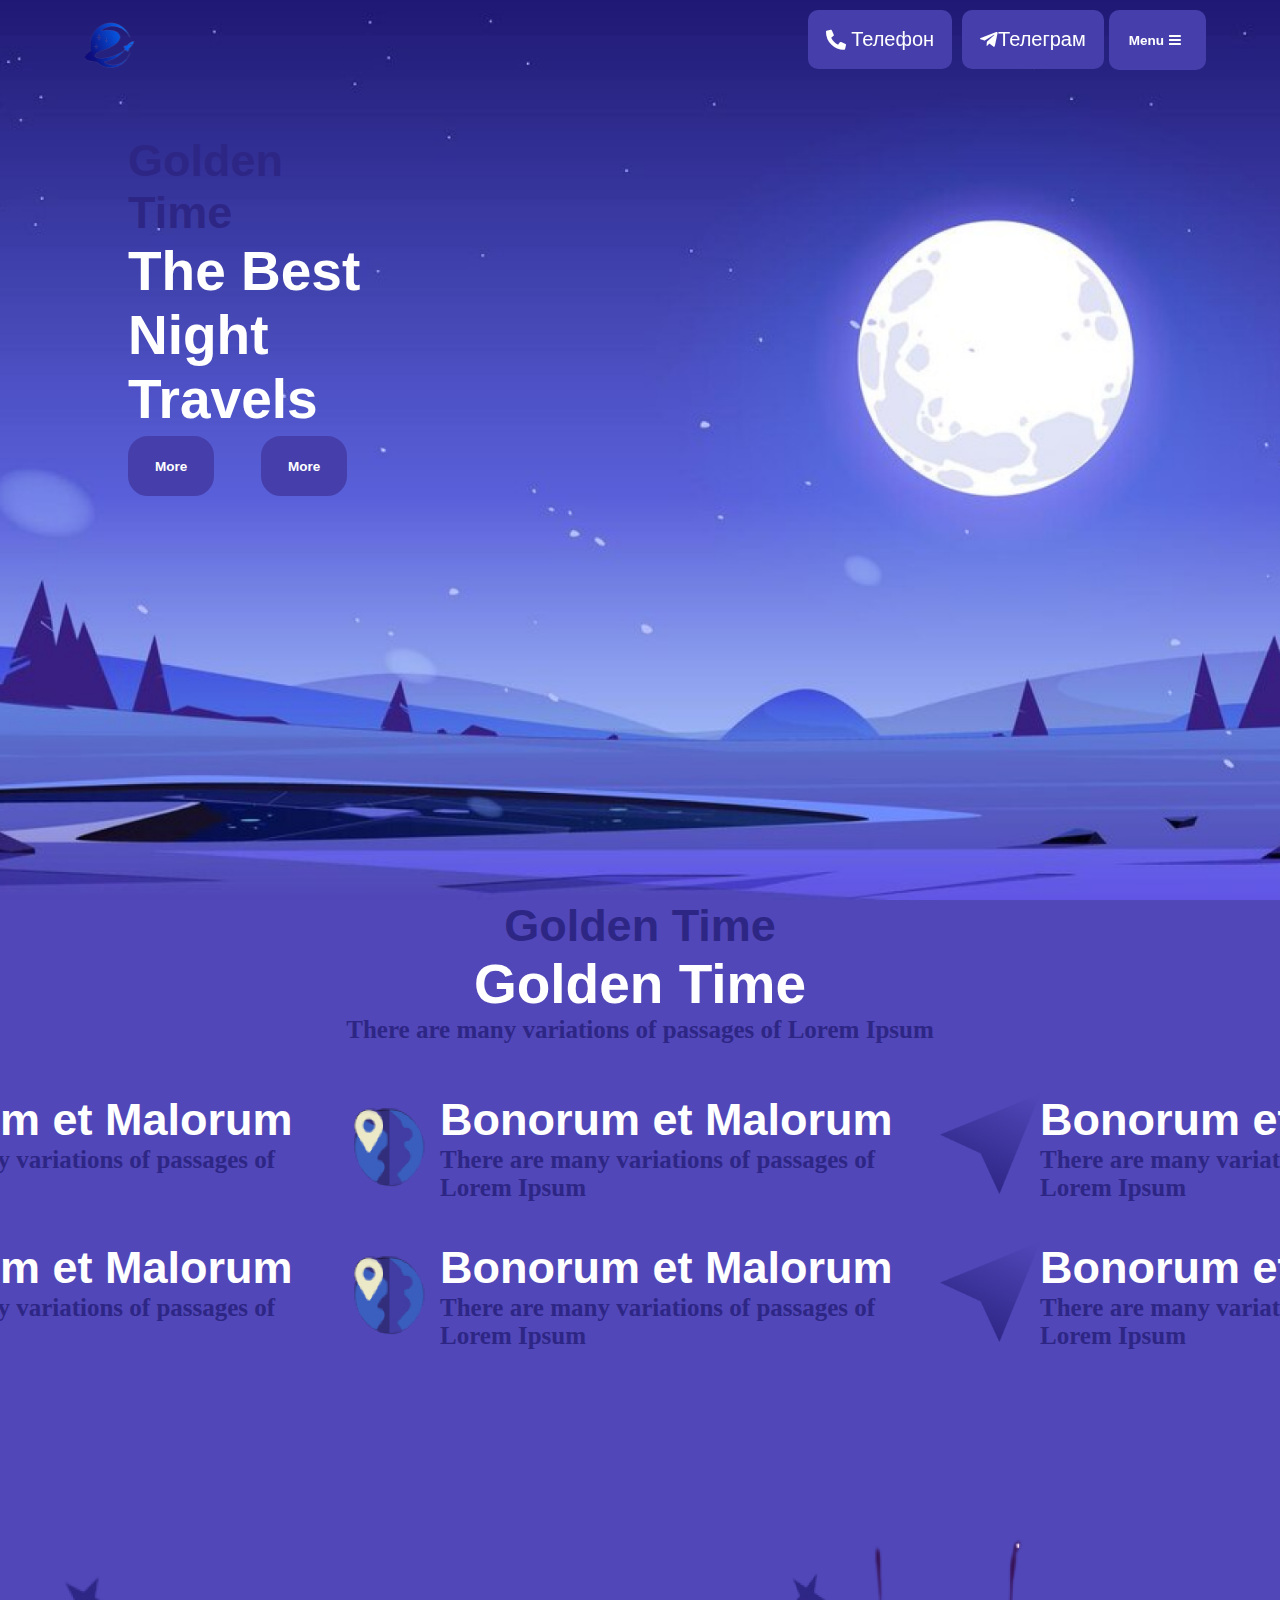
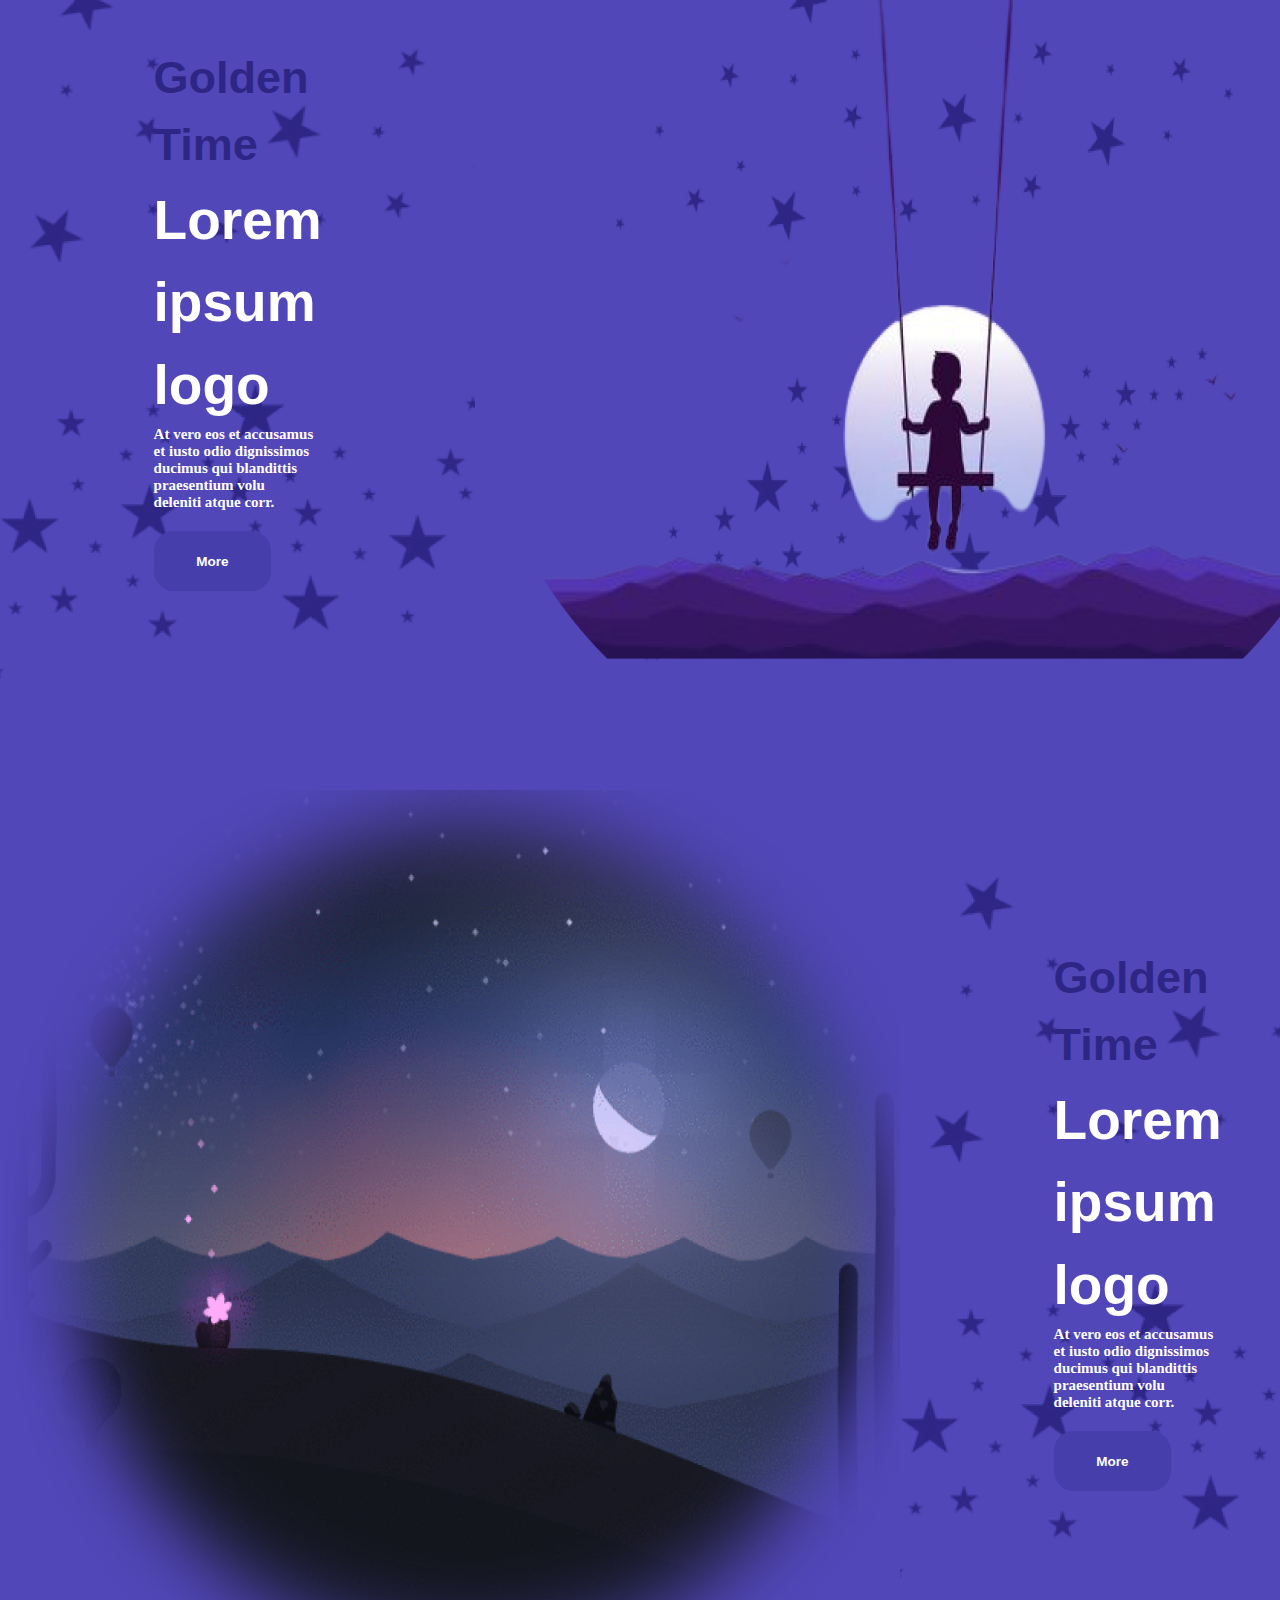
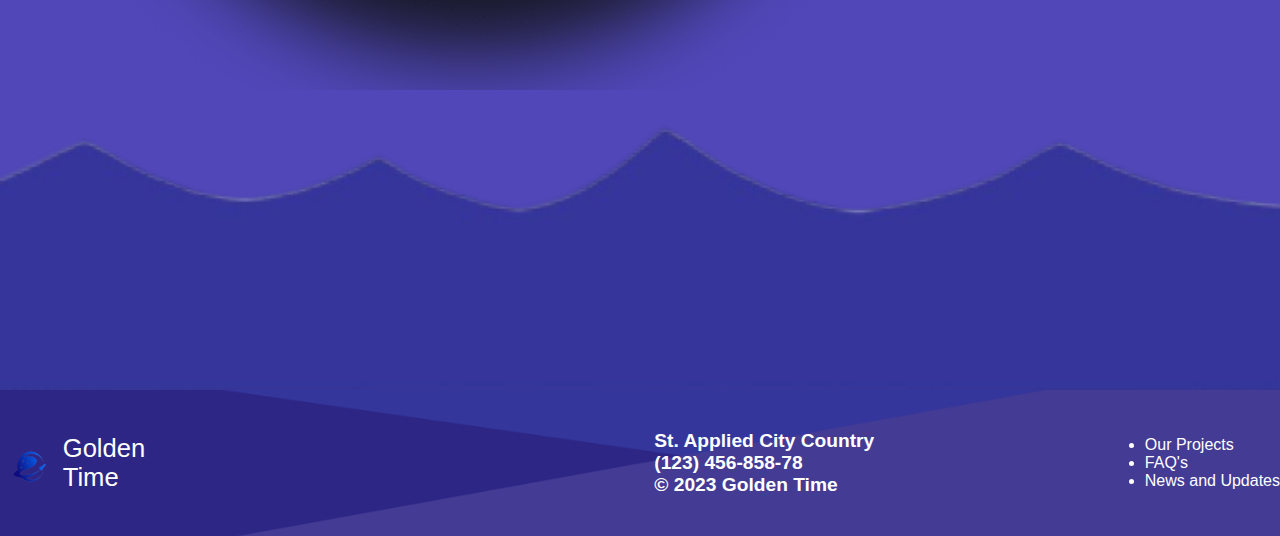
<file: index.html>
<!DOCTYPE html>
<html lang="en">
<head>
    <meta charset="UTF-8">
    <meta name="viewport" content="width=device-width, initial-scale=1.0">
    <link rel="stylesheet" href="https://cdnjs.cloudflare.com/ajax/libs/font-awesome/5.15.4/css/all.min.css">
    <link rel="stylesheet" href="css/main.css">
    <link rel="stylesheet" href="css/per.css">
    <link rel="stylesheet" href="css/less-dropmenu.css">
    <title>LR_1</title>
</head>
<body>
    <header>
        <div class = "menu">
            <div class = "logo">
                <a href="#"><img src="img/logo.png" alt="logo"></a>
            </div>
            <div class = "menu-link">
                <div class="contact-buttons">
                    <a href="" class="phone-button">
                        <i class="fas fa-phone-alt"></i><span></span>Телефон
                    </a>
                    <a href="https://web.telegram.org/a/#1968603785" class="telegram-button">
                        <i class="fab fa-telegram-plane"></i> Телеграм
                    </a>
                </div>
                <div class="dropdown">
                    <button class="dropbtn">Menu<i class="fas fa-bars" style = "margin: 0 5px;"></i></button>
                    <div class="dropdown-content">
                        <a href="#">Location</a>
                        <a href="#">Price</a>
                        <a href="#">Discounts</a>
                    </div>
                </div>
            </div>
        </div>
        
        <div class="block-top">
            <h3>Golden Time</h3>
            <h2>The Best <br> Night Travels</h2>
            <nav>
                <button class="a-pulse">More</button>
                <button class="a-pulse">More</button>
            </nav>
        </div>
    </header>
    <div class="info">
        <main class = "info-top">
            <h1>Golden Time</h1>
            <h2>Golden Time</h2>
            <p>There are many variations of passages of Lorem Ipsum</p>
        </main>
        <div class="main-content-top">
            <main>
                <article class = "new-top">
                    <nav>
                        <img src="img/img2.png" alt="img">
                        <div>
                            <h1>Bonorum et Malorum</h1>
                            <p>There are many variations of passages of Lorem Ipsum</p>
                        </div>
                    </nav>
                    <nav>
                        <img src="img/img3.png" alt="img">
                        <div>
                            <h1>Bonorum et Malorum</h1>
                            <p>There are many variations of passages of Lorem Ipsum</p>
                        </div>
                    </nav>
                    <nav>
                        <img src="img/img4.png" alt="img">
                       <div>
                            <h1>Bonorum et Malorum</h1>
                            <p>There are many variations of passages of Lorem Ipsum</p>
                        </div>
                    </nav>
                </article>
                <article class = "new-bottom">
                    <nav>
                        <img src="img/img2.png" alt="img">
                        <div>
                            <h1>Bonorum et Malorum</h1>
                            <p>There are many variations of passages of Lorem Ipsum</p>
                        </div>
                    </nav>
                    <nav>
                        <img src="img/img3.png" alt="img">
                        <div>
                            <h1>Bonorum et Malorum</h1>
                            <p>There are many variations of passages of Lorem Ipsum</p>
                        </div>
                    </nav>
                    <nav>
                        <img src="img/img4.png" alt="img">
                        <div>
                            <h1>Bonorum et Malorum</h1>
                            <p>There are many variations of passages of Lorem Ipsum</p>
                        </div>
                    </nav>
                </article>           
            </main>
        </div>
        <div class="main-content-bottom">
            <article class="block-info">
                <nav> 
                    <div class="text-25">
                        <h1>Golden Time</h1>
                        <h2>Lorem ipsum logo</h2>
                        <p>At vero eos et accusamus et iusto odio dignissimos <br> 
                        ducimus qui blandittis praesentium volu <br> 
                        deleniti atque corr.</p>
                        <button>More</button>
                    </div> 
                        <img src="img/img5.png" alt="img" class="img-right">
                </nav>
                <nav>
                        <img src="img/img6.png" alt="img" class="img-left">
                    <div class="text-25">
                        <h1 >Golden Time</h1>
                        <h2>Lorem ipsum logo</h2>
                        <p>At vero eos et accusamus et iusto odio dignissimos <br> 
                        ducimus qui blandittis praesentium volu <br> 
                        deleniti atque corr.</p>
                        <button>More</button>
                    </div>
                </nav>
            </article>
        </div>
        <nav class="footer-img"></nav>
        <footer class="footer">
            <div class="footer-content">
                <div class="logo-container">
                    <img src="img/logo.png" alt="logo" class="logo"><a>Golden Time</a>
                </div>
                    <div class="footer-text">
                        <p>St. Applied City Country</p>
                        <p>(123) 456-858-78</p>
                        <p>© 2023 Golden Time</p>
                    </div>
                <div class="links-container">
                    <ul class="footer-links">
                        <li><a href="#">Our Projects</a></li>
                        <li><a href="#">FAQ's</a></li>
                        <li><a href="#">News and Updates</a></li>
                    </ul>
                </div>
            </div>
        </footer>
    </div>
</body>
</html>
</file>
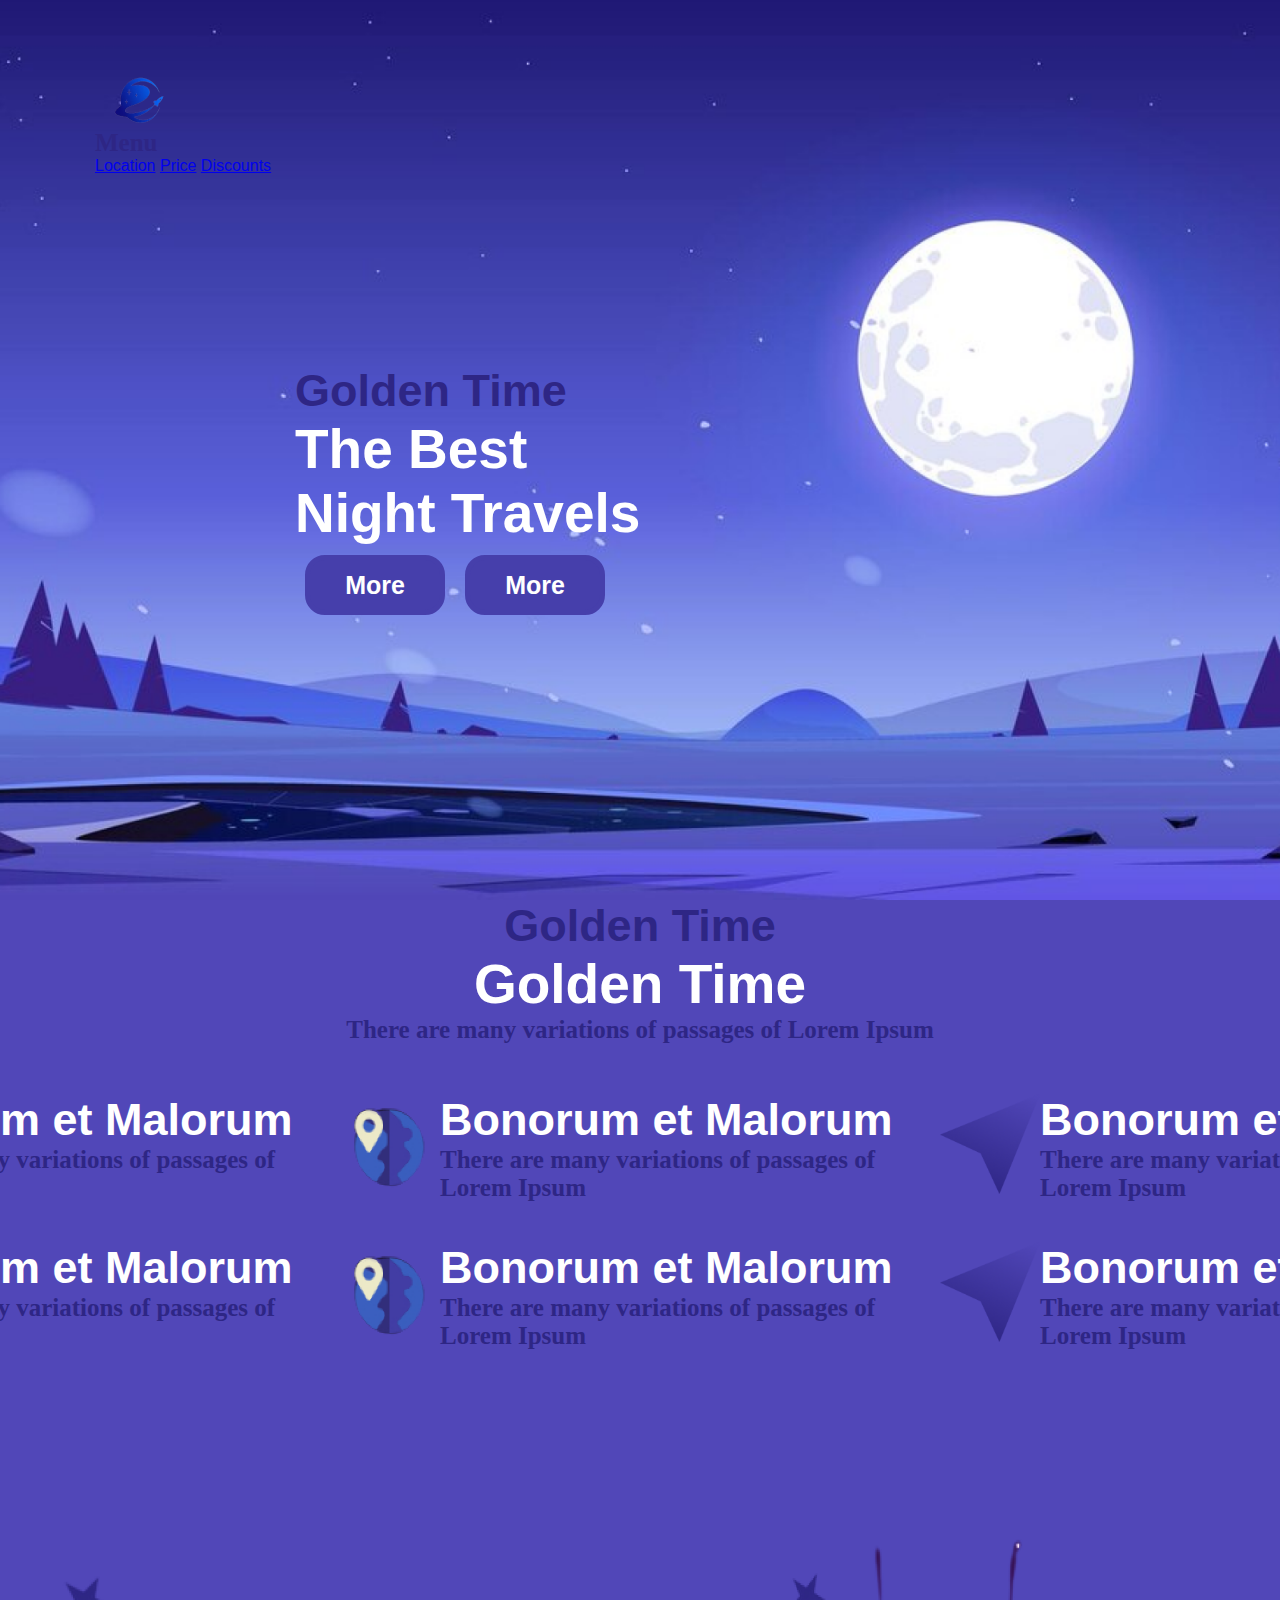
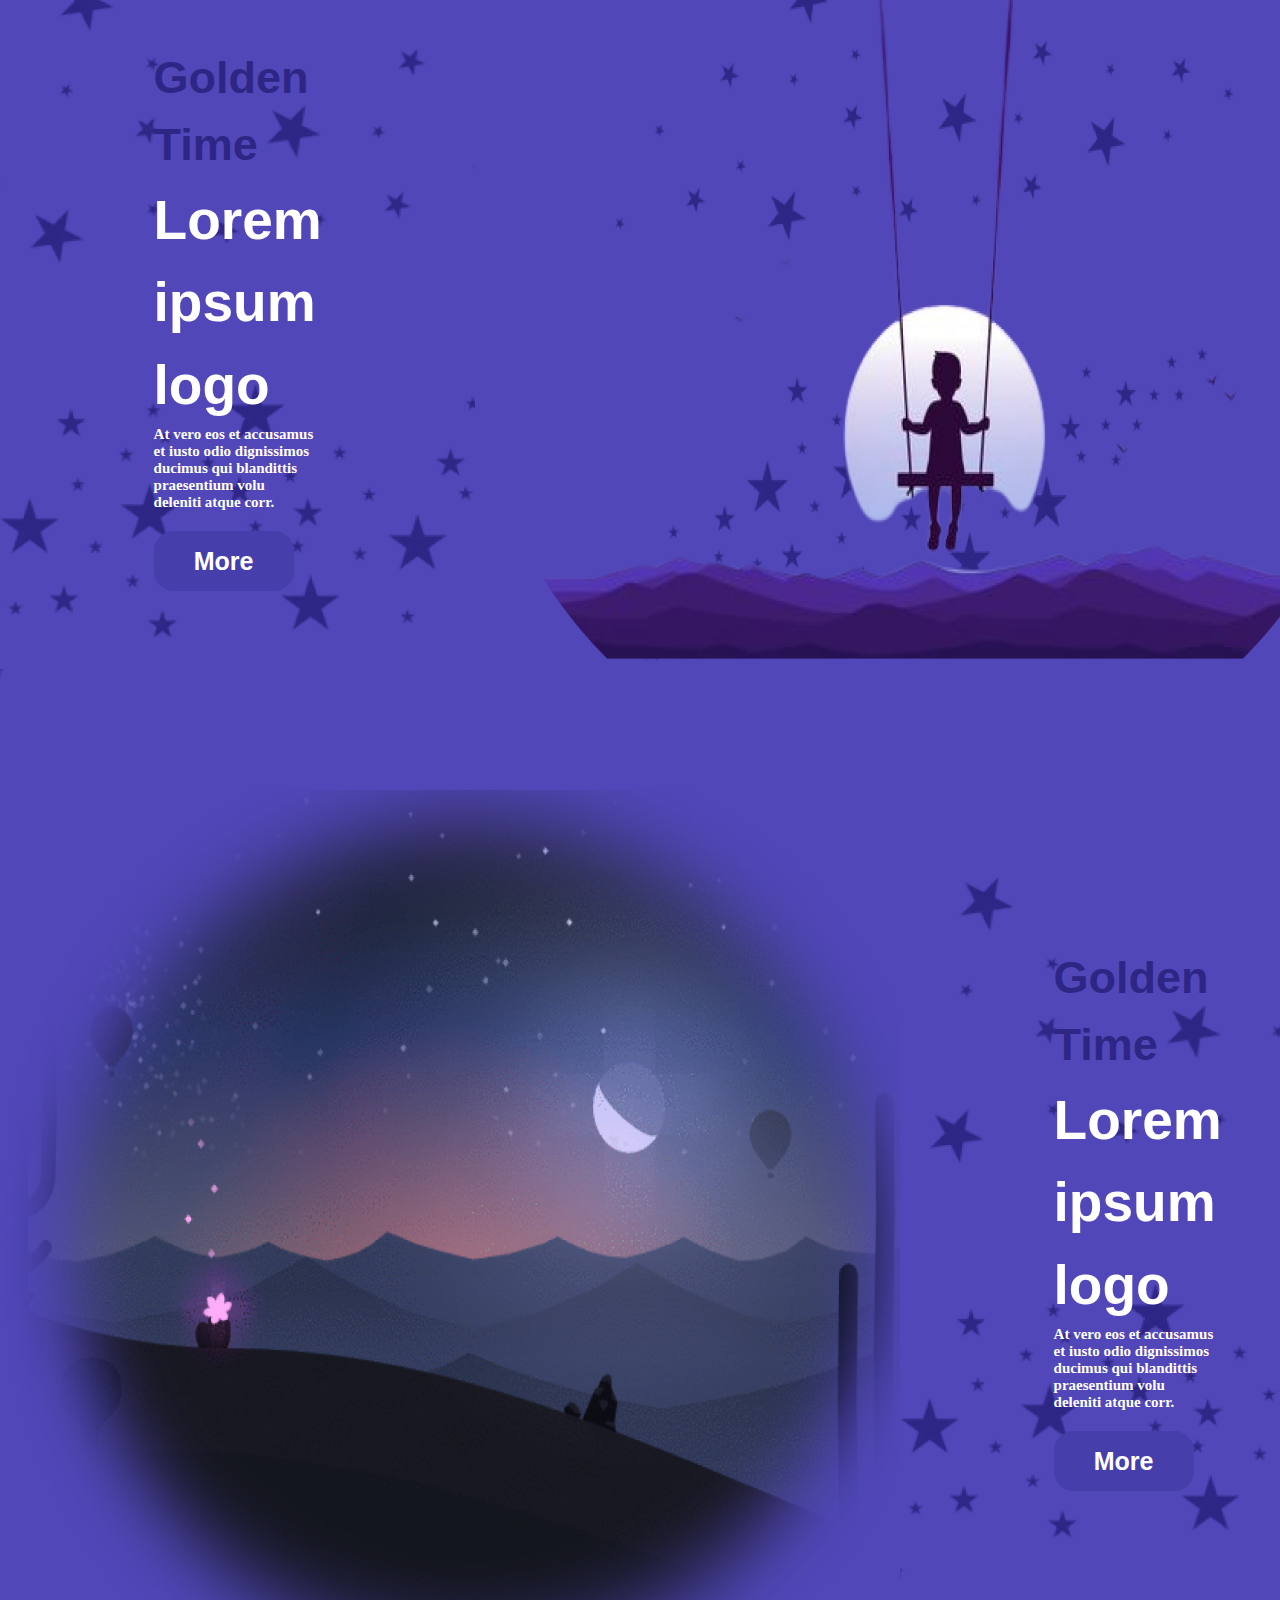
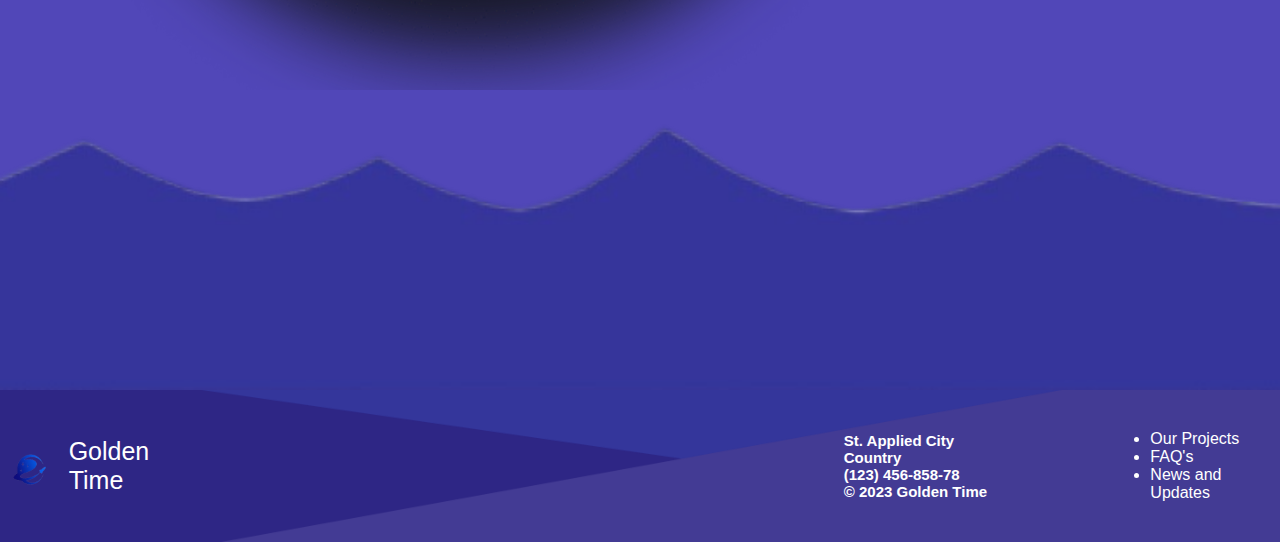
<file: LR_Veb.html>
<!DOCTYPE html>
<html lang="en">
<head>
    <meta charset="UTF-8">
    <meta name="viewport" content="width=device-width, initial-scale=1.0">
    <link rel="stylesheet" href="https://cdnjs.cloudflare.com/ajax/libs/font-awesome/5.15.4/css/all.min.css">
    <link rel="stylesheet" href="css/index.css">
    <title>LR_1</title>
</head>
<body>
    <header>
        <div class = "menu-top">
            <nav class="menu">
                <a href="#"><img src="img/logo.png" alt="logo"></a>
                <div class="menu-container">
                <div class="nav-toggle"> 
                    <p>Menu</p>
                    <div class="nav-links">
                        <a href="#">Location</a>
                        <a href="#">Price</a>
                        <a href="#">Discounts</a>
                    </div>
                </div>
            </div>
            </nav>
            <div class="block-top">
                <h3>Golden Time</h3>
                <h2>The Best <br> Night Travels</h2>
                <nav>
                    <button>More</button>
                    <button>More</button>
                </nav>
            </div>
        </div>
    </header>
    <div class="info">
        <main class = "info-top">
            <h1>Golden Time</h1>
            <h2>Golden Time</h2>
            <p>There are many variations of passages of Lorem Ipsum</p>
        </main>
        <div class="main-content-top">
            <main>
                <article class = "new-top">
                    <nav>
                        <img src="img/img2.png" alt="img">
                        <div>
                            <h1>Bonorum et Malorum</h1>
                            <p>There are many variations of passages of Lorem Ipsum</p>
                        </div>
                    </nav>
                    <nav>
                        <img src="img/img3.png" alt="img">
                        <div>
                            <h1>Bonorum et Malorum</h1>
                            <p>There are many variations of passages of Lorem Ipsum</p>
                        </div>
                    </nav>
                    <nav>
                        <img src="img/img4.png" alt="img">
                       <div>
                            <h1>Bonorum et Malorum</h1>
                            <p>There are many variations of passages of Lorem Ipsum</p>
                        </div>
                    </nav>
                </article>
                <article class = "new-bottom">
                    <nav>
                        <img src="img/img2.png" alt="img">
                        <div>
                            <h1>Bonorum et Malorum</h1>
                            <p>There are many variations of passages of Lorem Ipsum</p>
                        </div>
                    </nav>
                    <nav>
                        <img src="img/img3.png" alt="img">
                        <div>
                            <h1>Bonorum et Malorum</h1>
                            <p>There are many variations of passages of Lorem Ipsum</p>
                        </div>
                    </nav>
                    <nav>
                        <img src="img/img4.png" alt="img">
                        <div>
                            <h1>Bonorum et Malorum</h1>
                            <p>There are many variations of passages of Lorem Ipsum</p>
                        </div>
                    </nav>
                </article>           
            </main>
        </div>
        <div class="main-content-bottom">
            <article class="block-info">
                <nav> 
                    <div class="text-25">
                        <h1>Golden Time</h1>
                        <h2>Lorem ipsum logo</h2>
                        <p>At vero eos et accusamus et iusto odio dignissimos <br> 
                        ducimus qui blandittis praesentium volu <br> 
                        deleniti atque corr.</p>
                        <button>More</button>
                    </div> 
                        <img src="img/img5.png" alt="img" class="img-right">
                </nav>
                <nav>
                        <img src="img/img6.png" alt="img" class="img-left">
                    <div class="text-25">
                        <h1>Golden Time</h1>
                        <h2>Lorem ipsum logo</h2>
                        <p>At vero eos et accusamus et iusto odio dignissimos <br> 
                        ducimus qui blandittis praesentium volu <br> 
                        deleniti atque corr.</p>
                        <button>More</button>
                    </div>
                </nav>
            </article>
        </div>
        <nav class="footer-img"></nav>
        <footer class="footer">
            <div class="footer-content">
                <div class="logo-container">
                    <img src="img/logo.png" alt="logo" class="logo"><a>Golden Time</a>
                </div>
                    <div class="footer-text">
                        <p>St. Applied City Country</p>
                        <p>(123) 456-858-78</p>
                        <p>© 2023 Golden Time</p>
                    </div>
                <div class="links-container">
                    <ul class="footer-links">
                        <li><a href="#">Our Projects</a></li>
                        <li><a href="#">FAQ's</a></li>
                        <li><a href="#">News and Updates</a></li>
                    </ul>
                </div>
            </div>
        </footer>
    </div>
</body>
</html>
</file>
<file: css/main.css>
.a-dance {
  opacity: 1 !important;
  visibility: visible !important;
  -webkit-animation: dance 2s linear 1;
          animation: dance 2s linear 1;
}
@-webkit-keyframes dance {
  0%, 10%, 20% {
    -webkit-transform: rotateZ(10deg);
            transform: rotateZ(10deg);
  }
  5%, 15%, 25% {
    -webkit-transform: rotateZ(-10deg);
            transform: rotateZ(-10deg);
  }
  35%, 60%, 100% {
    -webkit-transform: scale(1) rotateZ(0deg);
            transform: scale(1) rotateZ(0deg);
    -webkit-box-shadow: inset 0 0 0 0 transparent;
            box-shadow: inset 0 0 0 0 transparent;
  }
  40% {
    -webkit-transform: scale(1.3);
            transform: scale(1.3);
    -webkit-box-shadow: inset 0 0 0 0;
            box-shadow: inset 0 0 0 0;
    -webkit-box-shadow: inset 0 0 0 2px rgba(0, 0, 0, 0.1);
            box-shadow: inset 0 0 0 2px rgba(0, 0, 0, 0.1);
  }
}
@keyframes dance {
  0%, 10%, 20% {
    -webkit-transform: rotateZ(10deg);
            transform: rotateZ(10deg);
  }
  5%, 15%, 25% {
    -webkit-transform: rotateZ(-10deg);
            transform: rotateZ(-10deg);
  }
  35%, 60%, 100% {
    -webkit-transform: scale(1) rotateZ(0deg);
            transform: scale(1) rotateZ(0deg);
    -webkit-box-shadow: inset 0 0 0 0 transparent;
            box-shadow: inset 0 0 0 0 transparent;
  }
  40% {
    -webkit-transform: scale(1.3);
            transform: scale(1.3);
    -webkit-box-shadow: inset 0 0 0 0;
            box-shadow: inset 0 0 0 0;
    -webkit-box-shadow: inset 0 0 0 2px rgba(0, 0, 0, 0.1);
            box-shadow: inset 0 0 0 2px rgba(0, 0, 0, 0.1);
  }
}

.a-journal {
  opacity: 1 !important;
  visibility: visible !important;
  -webkit-animation: journal 2s ease-in 1;
          animation: journal 2s ease-in 1;
}
@-webkit-keyframes journal {
  0% {
    -webkit-transform: scale(0) rotate(-360deg);
            transform: scale(0) rotate(-360deg);
  }
  80% {
    -webkit-transform: scale(0.5) rotate(-180deg);
            transform: scale(0.5) rotate(-180deg);
  }
  100% {
    -webkit-transform: scale(1) rotate(0);
            transform: scale(1) rotate(0);
  }
}
@keyframes journal {
  0% {
    -webkit-transform: scale(0) rotate(-360deg);
            transform: scale(0) rotate(-360deg);
  }
  80% {
    -webkit-transform: scale(0.5) rotate(-180deg);
            transform: scale(0.5) rotate(-180deg);
  }
  100% {
    -webkit-transform: scale(1) rotate(0);
            transform: scale(1) rotate(0);
  }
}

.a-pulse {
  opacity: 1 !important;
  visibility: visible !important;
  -webkit-animation: pulse infinite linear 0.5s alternate;
          animation: pulse infinite linear 0.5s alternate;
}
@-webkit-keyframes pulse {
  0% {
    -webkit-transform: scale(1);
            transform: scale(1);
  }
  100% {
    -webkit-transform: scale(1.05);
            transform: scale(1.05);
  }
}
@keyframes pulse {
  0% {
    -webkit-transform: scale(1);
            transform: scale(1);
  }
  100% {
    -webkit-transform: scale(1.05);
            transform: scale(1.05);
  }
}

.a-pulse-slow {
  opacity: 1 !important;
  visibility: visible !important;
  -webkit-animation: pulseSlow alternate infinite ease-in-out 1s;
          animation: pulseSlow alternate infinite ease-in-out 1s;
}
@-webkit-keyframes pulseSlow {
  0% {
    -webkit-transform: scale(1);
            transform: scale(1);
    opacity: 1;
  }
  100% {
    -webkit-transform: scale(0.85);
            transform: scale(0.85);
    opacity: 0.5;
  }
}
@keyframes pulseSlow {
  0% {
    -webkit-transform: scale(1);
            transform: scale(1);
    opacity: 1;
  }
  100% {
    -webkit-transform: scale(0.85);
            transform: scale(0.85);
    opacity: 0.5;
  }
}

@-webkit-keyframes jamp {
  0% {
    -webkit-transform: translateY(0);
            transform: translateY(0);
  }
  10% {
    -webkit-transform: translateY(-50px);
            transform: translateY(-50px);
  }
  25% {
    -webkit-transform: translateY(-50px) scale(1.1);
            transform: translateY(-50px) scale(1.1);
  }
  35% {
    -webkit-transform: translateY(-50px) scale(1);
            transform: translateY(-50px) scale(1);
  }
  45% {
    -webkit-transform: translateY(-50px) scale(1.2);
            transform: translateY(-50px) scale(1.2);
  }
  55% {
    -webkit-transform: translateY(-50px) scale(1);
            transform: translateY(-50px) scale(1);
  }
  65% {
    -webkit-transform: translate(150px, -50px) scale(0.8);
            transform: translate(150px, -50px) scale(0.8);
  }
  85% {
    -webkit-transform: translate(150px, -50px) scale(1.2);
            transform: translate(150px, -50px) scale(1.2);
  }
  95% {
    -webkit-transform: translate(0, 0) scale(1);
            transform: translate(0, 0) scale(1);
  }
  100% {
    -webkit-transform: translate(0, 0);
            transform: translate(0, 0);
  }
}

@keyframes jamp {
  0% {
    -webkit-transform: translateY(0);
            transform: translateY(0);
  }
  10% {
    -webkit-transform: translateY(-50px);
            transform: translateY(-50px);
  }
  25% {
    -webkit-transform: translateY(-50px) scale(1.1);
            transform: translateY(-50px) scale(1.1);
  }
  35% {
    -webkit-transform: translateY(-50px) scale(1);
            transform: translateY(-50px) scale(1);
  }
  45% {
    -webkit-transform: translateY(-50px) scale(1.2);
            transform: translateY(-50px) scale(1.2);
  }
  55% {
    -webkit-transform: translateY(-50px) scale(1);
            transform: translateY(-50px) scale(1);
  }
  65% {
    -webkit-transform: translate(150px, -50px) scale(0.8);
            transform: translate(150px, -50px) scale(0.8);
  }
  85% {
    -webkit-transform: translate(150px, -50px) scale(1.2);
            transform: translate(150px, -50px) scale(1.2);
  }
  95% {
    -webkit-transform: translate(0, 0) scale(1);
            transform: translate(0, 0) scale(1);
  }
  100% {
    -webkit-transform: translate(0, 0);
            transform: translate(0, 0);
  }
}
.a-jamp {
  opacity: 1 !important;
  visibility: visible !important;
  -webkit-animation: jamp 1 linear 1s;
          animation: jamp 1 linear 1s;
}

@-webkit-keyframes fourRock {
  0% {
    -webkit-transform-origin: 0 0;
            transform-origin: 0 0;
  }
  5% {
    -webkit-transform: scale(0.5);
            transform: scale(0.5);
  }
  10% {
    -webkit-transform: scale(0.5);
            transform: scale(0.5);
  }
  15% {
    -webkit-transform: scale(0.5) translateX(130px);
            transform: scale(0.5) translateX(130px);
  }
  20% {
    -webkit-transform: scale(0.5) translateX(130px);
            transform: scale(0.5) translateX(130px);
  }
  25% {
    -webkit-transform: scale(0.5) translate(130px, 130px);
            transform: scale(0.5) translate(130px, 130px);
  }
  30% {
    -webkit-transform: scale(0.5) translate(0, 130px);
            transform: scale(0.5) translate(0, 130px);
  }
  35% {
    -webkit-transform: scale(0.5) translate(0, 0);
            transform: scale(0.5) translate(0, 0);
  }
  40% {
    -webkit-transform: scale(1);
            transform: scale(1);
  }
  100% {
    -webkit-transform: scale(1);
            transform: scale(1);
    -webkit-transform-origin: 0 0;
            transform-origin: 0 0;
  }
}

@keyframes fourRock {
  0% {
    -webkit-transform-origin: 0 0;
            transform-origin: 0 0;
  }
  5% {
    -webkit-transform: scale(0.5);
            transform: scale(0.5);
  }
  10% {
    -webkit-transform: scale(0.5);
            transform: scale(0.5);
  }
  15% {
    -webkit-transform: scale(0.5) translateX(130px);
            transform: scale(0.5) translateX(130px);
  }
  20% {
    -webkit-transform: scale(0.5) translateX(130px);
            transform: scale(0.5) translateX(130px);
  }
  25% {
    -webkit-transform: scale(0.5) translate(130px, 130px);
            transform: scale(0.5) translate(130px, 130px);
  }
  30% {
    -webkit-transform: scale(0.5) translate(0, 130px);
            transform: scale(0.5) translate(0, 130px);
  }
  35% {
    -webkit-transform: scale(0.5) translate(0, 0);
            transform: scale(0.5) translate(0, 0);
  }
  40% {
    -webkit-transform: scale(1);
            transform: scale(1);
  }
  100% {
    -webkit-transform: scale(1);
            transform: scale(1);
    -webkit-transform-origin: 0 0;
            transform-origin: 0 0;
  }
}
.a-four-rock {
  opacity: 1 !important;
  visibility: visible !important;
  -webkit-animation: fourRock 1 ease-out 2s;
          animation: fourRock 1 ease-out 2s;
}

.a-enter-up-bounce {
  opacity: 1 !important;
  visibility: visible !important;
  -webkit-animation: enterUpBounce 1 linear 0.8s;
          animation: enterUpBounce 1 linear 0.8s;
}
@-webkit-keyframes enterUpBounce {
  0% {
    -webkit-transform: translateY(120px);
            transform: translateY(120px);
    opacity: 0;
  }
  50% {
    -webkit-transform: translateY(0);
            transform: translateY(0);
  }
  70% {
    -webkit-transform: translateY(20px);
            transform: translateY(20px);
  }
  100% {
    -webkit-transform: translateY(0);
            transform: translateY(0);
    opacity: 1;
  }
}
@keyframes enterUpBounce {
  0% {
    -webkit-transform: translateY(120px);
            transform: translateY(120px);
    opacity: 0;
  }
  50% {
    -webkit-transform: translateY(0);
            transform: translateY(0);
  }
  70% {
    -webkit-transform: translateY(20px);
            transform: translateY(20px);
  }
  100% {
    -webkit-transform: translateY(0);
            transform: translateY(0);
    opacity: 1;
  }
}

.a-enter-down-bounce {
  opacity: 1 !important;
  visibility: visible !important;
  -webkit-animation: enterDownBounce 1 linear 0.8s;
          animation: enterDownBounce 1 linear 0.8s;
}
@-webkit-keyframes enterDownBounce {
  0% {
    -webkit-transform: translateY(-120px);
            transform: translateY(-120px);
    opacity: 0;
  }
  50% {
    -webkit-transform: translateY(0);
            transform: translateY(0);
  }
  70% {
    -webkit-transform: translateY(-20px);
            transform: translateY(-20px);
  }
  100% {
    -webkit-transform: translateY(0);
            transform: translateY(0);
    opacity: 1;
  }
}
@keyframes enterDownBounce {
  0% {
    -webkit-transform: translateY(-120px);
            transform: translateY(-120px);
    opacity: 0;
  }
  50% {
    -webkit-transform: translateY(0);
            transform: translateY(0);
  }
  70% {
    -webkit-transform: translateY(-20px);
            transform: translateY(-20px);
  }
  100% {
    -webkit-transform: translateY(0);
            transform: translateY(0);
    opacity: 1;
  }
}

.a-enter-left-bounce {
  opacity: 1 !important;
  visibility: visible !important;
  -webkit-animation: enterLeftBounce 1 linear 0.8s;
          animation: enterLeftBounce 1 linear 0.8s;
}
@-webkit-keyframes enterLeftBounce {
  0% {
    -webkit-transform: translateX(-120px);
            transform: translateX(-120px);
    opacity: 0;
  }
  50% {
    -webkit-transform: translateX(0);
            transform: translateX(0);
  }
  70% {
    -webkit-transform: translateX(-8px);
            transform: translateX(-8px);
  }
  100% {
    -webkit-transform: translateX(0);
            transform: translateX(0);
    opacity: 1;
  }
}
@keyframes enterLeftBounce {
  0% {
    -webkit-transform: translateX(-120px);
            transform: translateX(-120px);
    opacity: 0;
  }
  50% {
    -webkit-transform: translateX(0);
            transform: translateX(0);
  }
  70% {
    -webkit-transform: translateX(-8px);
            transform: translateX(-8px);
  }
  100% {
    -webkit-transform: translateX(0);
            transform: translateX(0);
    opacity: 1;
  }
}

.a-enter-right-bounce {
  opacity: 1 !important;
  visibility: visible !important;
  -webkit-animation: enterRightBounce 1 linear 0.8s;
          animation: enterRightBounce 1 linear 0.8s;
}
@-webkit-keyframes enterRightBounce {
  0% {
    -webkit-transform: translateX(120px);
            transform: translateX(120px);
    opacity: 0;
  }
  50% {
    -webkit-transform: translateX(0);
            transform: translateX(0);
  }
  70% {
    -webkit-transform: translateX(8px);
            transform: translateX(8px);
  }
  100% {
    -webkit-transform: translateX(0);
            transform: translateX(0);
    opacity: 1;
  }
}
@keyframes enterRightBounce {
  0% {
    -webkit-transform: translateX(120px);
            transform: translateX(120px);
    opacity: 0;
  }
  50% {
    -webkit-transform: translateX(0);
            transform: translateX(0);
  }
  70% {
    -webkit-transform: translateX(8px);
            transform: translateX(8px);
  }
  100% {
    -webkit-transform: translateX(0);
            transform: translateX(0);
    opacity: 1;
  }
}

.a-jump-bounce {
  opacity: 1 !important;
  visibility: visible !important;
  -webkit-animation: jumpBounce 1 1.5s ease-out;
          animation: jumpBounce 1 1.5s ease-out;
}
@-webkit-keyframes jumpBounce {
  10% {
    -webkit-transform: translateY(-100px);
            transform: translateY(-100px);
  }
  20%, 35%, 50% {
    -webkit-transform: translateY(0);
            transform: translateY(0);
  }
  25% {
    -webkit-transform: translateY(-40px);
            transform: translateY(-40px);
  }
  40% {
    -webkit-transform: translateY(-10px);
            transform: translateY(-10px);
  }
}
@keyframes jumpBounce {
  10% {
    -webkit-transform: translateY(-100px);
            transform: translateY(-100px);
  }
  20%, 35%, 50% {
    -webkit-transform: translateY(0);
            transform: translateY(0);
  }
  25% {
    -webkit-transform: translateY(-40px);
            transform: translateY(-40px);
  }
  40% {
    -webkit-transform: translateY(-10px);
            transform: translateY(-10px);
  }
}

.a-scale-bounce {
  opacity: 1 !important;
  visibility: visible !important;
  -webkit-animation: scaleBounce 0.6s ease-in-out;
          animation: scaleBounce 0.6s ease-in-out;
}
@-webkit-keyframes scaleBounce {
  0% {
    -webkit-transform: scale(1.5);
            transform: scale(1.5);
    opacity: 0;
  }
  50% {
    -webkit-transform: scale(1);
            transform: scale(1);
  }
  70% {
    -webkit-transform: scale(1.1);
            transform: scale(1.1);
  }
  100% {
    opacity: 1;
    -webkit-transform: scale(1);
            transform: scale(1);
  }
}
@keyframes scaleBounce {
  0% {
    -webkit-transform: scale(1.5);
            transform: scale(1.5);
    opacity: 0;
  }
  50% {
    -webkit-transform: scale(1);
            transform: scale(1);
  }
  70% {
    -webkit-transform: scale(1.1);
            transform: scale(1.1);
  }
  100% {
    opacity: 1;
    -webkit-transform: scale(1);
            transform: scale(1);
  }
}

.a-jelly-bounce-bottom {
  opacity: 1 !important;
  visibility: visible !important;
  -webkit-animation: JellyBounceBottom 1s ease-in-out 1;
          animation: JellyBounceBottom 1s ease-in-out 1;
}
@-webkit-keyframes JellyBounceBottom {
  0% {
    -webkit-animation-timing-function: ease-in;
            animation-timing-function: ease-in;
    opacity: 1;
    -webkit-transform: translateY(45px);
            transform: translateY(45px);
  }
  24% {
    opacity: 1;
  }
  40% {
    -webkit-animation-timing-function: ease-in;
            animation-timing-function: ease-in;
    -webkit-transform: translateY(24px);
            transform: translateY(24px);
  }
  65% {
    -webkit-animation-timing-function: ease-in;
            animation-timing-function: ease-in;
    -webkit-transform: translateY(12px);
            transform: translateY(12px);
  }
  82% {
    -webkit-animation-timing-function: ease-in;
            animation-timing-function: ease-in;
    -webkit-transform: translateY(6px);
            transform: translateY(6px);
  }
  93% {
    -webkit-animation-timing-function: ease-in;
            animation-timing-function: ease-in;
    -webkit-transform: translateY(4px);
            transform: translateY(4px);
  }
  25%, 55%, 75%, 87% {
    -webkit-animation-timing-function: ease-out;
            animation-timing-function: ease-out;
    -webkit-transform: translateY(0);
            transform: translateY(0);
  }
  100% {
    -webkit-animation-timing-function: ease-out;
            animation-timing-function: ease-out;
    opacity: 1;
    -webkit-transform: translateY(0);
            transform: translateY(0);
  }
}
@keyframes JellyBounceBottom {
  0% {
    -webkit-animation-timing-function: ease-in;
            animation-timing-function: ease-in;
    opacity: 1;
    -webkit-transform: translateY(45px);
            transform: translateY(45px);
  }
  24% {
    opacity: 1;
  }
  40% {
    -webkit-animation-timing-function: ease-in;
            animation-timing-function: ease-in;
    -webkit-transform: translateY(24px);
            transform: translateY(24px);
  }
  65% {
    -webkit-animation-timing-function: ease-in;
            animation-timing-function: ease-in;
    -webkit-transform: translateY(12px);
            transform: translateY(12px);
  }
  82% {
    -webkit-animation-timing-function: ease-in;
            animation-timing-function: ease-in;
    -webkit-transform: translateY(6px);
            transform: translateY(6px);
  }
  93% {
    -webkit-animation-timing-function: ease-in;
            animation-timing-function: ease-in;
    -webkit-transform: translateY(4px);
            transform: translateY(4px);
  }
  25%, 55%, 75%, 87% {
    -webkit-animation-timing-function: ease-out;
            animation-timing-function: ease-out;
    -webkit-transform: translateY(0);
            transform: translateY(0);
  }
  100% {
    -webkit-animation-timing-function: ease-out;
            animation-timing-function: ease-out;
    opacity: 1;
    -webkit-transform: translateY(0);
            transform: translateY(0);
  }
}

.a-jelly-bounce-left {
  opacity: 1 !important;
  visibility: visible !important;
  -webkit-animation: JellyBounceLeft 1s ease-in-out 1;
          animation: JellyBounceLeft 1s ease-in-out 1;
}
@-webkit-keyframes JellyBounceLeft {
  0% {
    -webkit-animation-timing-function: ease-in;
            animation-timing-function: ease-in;
    opacity: 1;
    -webkit-transform: translateX(-48px);
            transform: translateX(-48px);
  }
  24% {
    opacity: 1;
  }
  40% {
    -webkit-animation-timing-function: ease-in;
            animation-timing-function: ease-in;
    -webkit-transform: translateX(-26px);
            transform: translateX(-26px);
  }
  65% {
    -webkit-animation-timing-function: ease-in;
            animation-timing-function: ease-in;
    -webkit-transform: translateX(-13px);
            transform: translateX(-13px);
  }
  82% {
    -webkit-animation-timing-function: ease-in;
            animation-timing-function: ease-in;
    -webkit-transform: translateX(-6.5px);
            transform: translateX(-6.5px);
  }
  93% {
    -webkit-animation-timing-function: ease-in;
            animation-timing-function: ease-in;
    -webkit-transform: translateX(-4px);
            transform: translateX(-4px);
  }
  25%, 55%, 75%, 87%, 98% {
    -webkit-animation-timing-function: ease-out;
            animation-timing-function: ease-out;
    -webkit-transform: translateX(0);
            transform: translateX(0);
  }
  100% {
    -webkit-animation-timing-function: ease-out;
            animation-timing-function: ease-out;
    opacity: 1;
    -webkit-transform: translateX(0);
            transform: translateX(0);
  }
}
@keyframes JellyBounceLeft {
  0% {
    -webkit-animation-timing-function: ease-in;
            animation-timing-function: ease-in;
    opacity: 1;
    -webkit-transform: translateX(-48px);
            transform: translateX(-48px);
  }
  24% {
    opacity: 1;
  }
  40% {
    -webkit-animation-timing-function: ease-in;
            animation-timing-function: ease-in;
    -webkit-transform: translateX(-26px);
            transform: translateX(-26px);
  }
  65% {
    -webkit-animation-timing-function: ease-in;
            animation-timing-function: ease-in;
    -webkit-transform: translateX(-13px);
            transform: translateX(-13px);
  }
  82% {
    -webkit-animation-timing-function: ease-in;
            animation-timing-function: ease-in;
    -webkit-transform: translateX(-6.5px);
            transform: translateX(-6.5px);
  }
  93% {
    -webkit-animation-timing-function: ease-in;
            animation-timing-function: ease-in;
    -webkit-transform: translateX(-4px);
            transform: translateX(-4px);
  }
  25%, 55%, 75%, 87%, 98% {
    -webkit-animation-timing-function: ease-out;
            animation-timing-function: ease-out;
    -webkit-transform: translateX(0);
            transform: translateX(0);
  }
  100% {
    -webkit-animation-timing-function: ease-out;
            animation-timing-function: ease-out;
    opacity: 1;
    -webkit-transform: translateX(0);
            transform: translateX(0);
  }
}

.a-jelly-bounce-right {
  opacity: 1 !important;
  visibility: visible !important;
  -webkit-animation: JellyBounceRight 1s ease-in-out 1;
          animation: JellyBounceRight 1s ease-in-out 1;
}
@-webkit-keyframes JellyBounceRight {
  0% {
    -webkit-animation-timing-function: ease-in;
            animation-timing-function: ease-in;
    opacity: 1;
    -webkit-transform: translateX(48px);
            transform: translateX(48px);
  }
  24% {
    opacity: 1;
  }
  40% {
    -webkit-animation-timing-function: ease-in;
            animation-timing-function: ease-in;
    -webkit-transform: translateX(26px);
            transform: translateX(26px);
  }
  65% {
    -webkit-animation-timing-function: ease-in;
            animation-timing-function: ease-in;
    -webkit-transform: translateX(13px);
            transform: translateX(13px);
  }
  82% {
    -webkit-animation-timing-function: ease-in;
            animation-timing-function: ease-in;
    -webkit-transform: translateX(6.5px);
            transform: translateX(6.5px);
  }
  93% {
    -webkit-animation-timing-function: ease-in;
            animation-timing-function: ease-in;
    -webkit-transform: translateX(4px);
            transform: translateX(4px);
  }
  25%, 55%, 75%, 87%, 98% {
    -webkit-animation-timing-function: ease-out;
            animation-timing-function: ease-out;
    -webkit-transform: translateX(0);
            transform: translateX(0);
  }
  100% {
    -webkit-animation-timing-function: ease-out;
            animation-timing-function: ease-out;
    opacity: 1;
    -webkit-transform: translateX(0);
            transform: translateX(0);
  }
}
@keyframes JellyBounceRight {
  0% {
    -webkit-animation-timing-function: ease-in;
            animation-timing-function: ease-in;
    opacity: 1;
    -webkit-transform: translateX(48px);
            transform: translateX(48px);
  }
  24% {
    opacity: 1;
  }
  40% {
    -webkit-animation-timing-function: ease-in;
            animation-timing-function: ease-in;
    -webkit-transform: translateX(26px);
            transform: translateX(26px);
  }
  65% {
    -webkit-animation-timing-function: ease-in;
            animation-timing-function: ease-in;
    -webkit-transform: translateX(13px);
            transform: translateX(13px);
  }
  82% {
    -webkit-animation-timing-function: ease-in;
            animation-timing-function: ease-in;
    -webkit-transform: translateX(6.5px);
            transform: translateX(6.5px);
  }
  93% {
    -webkit-animation-timing-function: ease-in;
            animation-timing-function: ease-in;
    -webkit-transform: translateX(4px);
            transform: translateX(4px);
  }
  25%, 55%, 75%, 87%, 98% {
    -webkit-animation-timing-function: ease-out;
            animation-timing-function: ease-out;
    -webkit-transform: translateX(0);
            transform: translateX(0);
  }
  100% {
    -webkit-animation-timing-function: ease-out;
            animation-timing-function: ease-out;
    opacity: 1;
    -webkit-transform: translateX(0);
            transform: translateX(0);
  }
}

.a-jelly-bounce-top {
  opacity: 1 !important;
  visibility: visible !important;
  -webkit-animation: JellyBounceTop 1s ease-in-out 1;
          animation: JellyBounceTop 1s ease-in-out 1;
}
@-webkit-keyframes JellyBounceTop {
  0% {
    -webkit-animation-timing-function: ease-in;
            animation-timing-function: ease-in;
    opacity: 1;
    -webkit-transform: translateY(-45px);
            transform: translateY(-45px);
  }
  24% {
    opacity: 1;
  }
  40% {
    -webkit-animation-timing-function: ease-in;
            animation-timing-function: ease-in;
    -webkit-transform: translateY(-24px);
            transform: translateY(-24px);
  }
  65% {
    -webkit-animation-timing-function: ease-in;
            animation-timing-function: ease-in;
    -webkit-transform: translateY(-12px);
            transform: translateY(-12px);
  }
  82% {
    -webkit-animation-timing-function: ease-in;
            animation-timing-function: ease-in;
    -webkit-transform: translateY(-6px);
            transform: translateY(-6px);
  }
  93% {
    -webkit-animation-timing-function: ease-in;
            animation-timing-function: ease-in;
    -webkit-transform: translateY(-4px);
            transform: translateY(-4px);
  }
  25%, 55%, 75%, 87% {
    -webkit-animation-timing-function: ease-out;
            animation-timing-function: ease-out;
    -webkit-transform: translateY(0);
            transform: translateY(0);
  }
  100% {
    -webkit-animation-timing-function: ease-out;
            animation-timing-function: ease-out;
    opacity: 1;
    -webkit-transform: translateY(0);
            transform: translateY(0);
  }
}
@keyframes JellyBounceTop {
  0% {
    -webkit-animation-timing-function: ease-in;
            animation-timing-function: ease-in;
    opacity: 1;
    -webkit-transform: translateY(-45px);
            transform: translateY(-45px);
  }
  24% {
    opacity: 1;
  }
  40% {
    -webkit-animation-timing-function: ease-in;
            animation-timing-function: ease-in;
    -webkit-transform: translateY(-24px);
            transform: translateY(-24px);
  }
  65% {
    -webkit-animation-timing-function: ease-in;
            animation-timing-function: ease-in;
    -webkit-transform: translateY(-12px);
            transform: translateY(-12px);
  }
  82% {
    -webkit-animation-timing-function: ease-in;
            animation-timing-function: ease-in;
    -webkit-transform: translateY(-6px);
            transform: translateY(-6px);
  }
  93% {
    -webkit-animation-timing-function: ease-in;
            animation-timing-function: ease-in;
    -webkit-transform: translateY(-4px);
            transform: translateY(-4px);
  }
  25%, 55%, 75%, 87% {
    -webkit-animation-timing-function: ease-out;
            animation-timing-function: ease-out;
    -webkit-transform: translateY(0);
            transform: translateY(0);
  }
  100% {
    -webkit-animation-timing-function: ease-out;
            animation-timing-function: ease-out;
    opacity: 1;
    -webkit-transform: translateY(0);
            transform: translateY(0);
  }
}

.a-perspective {
  /* autoprefixer: off */
  -webkit-perspective: 600;
  -o-perspective: 600;
  -moz-perspective: 600;
  perspective: 600;
}

.a-three-flip-down {
  -webkit-transform: rotateX(90deg);
          transform: rotateX(90deg);
  -webkit-transform-origin: 0 100%;
          transform-origin: 0 100%;
  opacity: 1 !important;
  visibility: visible !important;
  -webkit-animation: threeFlipDown 1s ease-in-out 1;
          animation: threeFlipDown 1s ease-in-out 1;
}
@-webkit-keyframes threeFlipDown {
  0% {
    -webkit-transform: rotateX(0);
            transform: rotateX(0);
  }
  100% {
    -webkit-transform: rotateX(-90deg);
            transform: rotateX(-90deg);
  }
}
@keyframes threeFlipDown {
  0% {
    -webkit-transform: rotateX(0);
            transform: rotateX(0);
  }
  100% {
    -webkit-transform: rotateX(-90deg);
            transform: rotateX(-90deg);
  }
}

.a-three-flip-left {
  -webkit-transform: rotateY(-90deg);
          transform: rotateY(-90deg);
  -webkit-transform-origin: 0 0;
          transform-origin: 0 0;
  opacity: 1 !important;
  visibility: visible !important;
  -webkit-animation: threeFlipLeft 1s ease-in-out 1;
          animation: threeFlipLeft 1s ease-in-out 1;
}
@-webkit-keyframes threeFlipLeft {
  0% {
    -webkit-transform: rotateY(0);
            transform: rotateY(0);
  }
  100% {
    -webkit-transform: rotateY(-90deg);
            transform: rotateY(-90deg);
  }
}
@keyframes threeFlipLeft {
  0% {
    -webkit-transform: rotateY(0);
            transform: rotateY(0);
  }
  100% {
    -webkit-transform: rotateY(-90deg);
            transform: rotateY(-90deg);
  }
}

.a-three-flip-right {
  -webkit-transform: rotateY(90deg);
          transform: rotateY(90deg);
  -webkit-transform-origin: 100% 0;
          transform-origin: 100% 0;
  opacity: 1 !important;
  visibility: visible !important;
  -webkit-animation: threeFlipRight 1s ease-in-out 1;
          animation: threeFlipRight 1s ease-in-out 1;
}
@-webkit-keyframes threeFlipRight {
  0% {
    -webkit-transform: rotateY(0);
            transform: rotateY(0);
  }
  100% {
    -webkit-transform: rotateY(90deg);
            transform: rotateY(90deg);
  }
}
@keyframes threeFlipRight {
  0% {
    -webkit-transform: rotateY(0);
            transform: rotateY(0);
  }
  100% {
    -webkit-transform: rotateY(90deg);
            transform: rotateY(90deg);
  }
}

.a-three-flip-up {
  -webkit-transform: rotateX(90deg);
          transform: rotateX(90deg);
  -webkit-transform-origin: 100% 0;
          transform-origin: 100% 0;
  opacity: 1 !important;
  visibility: visible !important;
  -webkit-animation: threeFlipUp 1s ease-in-out 1;
          animation: threeFlipUp 1s ease-in-out 1;
}
@-webkit-keyframes threeFlipUp {
  0% {
    -webkit-transform: rotateX(0);
            transform: rotateX(0);
  }
  100% {
    -webkit-transform: rotateX(90deg);
            transform: rotateX(90deg);
  }
}
@keyframes threeFlipUp {
  0% {
    -webkit-transform: rotateX(0);
            transform: rotateX(0);
  }
  100% {
    -webkit-transform: rotateX(90deg);
            transform: rotateX(90deg);
  }
}

.a-flip-left-bounce {
  -webkit-animation: flipLeftBounce 1s ease-in-out 1;
          animation: flipLeftBounce 1s ease-in-out 1;
}
@-webkit-keyframes flipLeftBounce {
  0% {
    opacity: 0;
    -webkit-transform: rotateY(70deg);
            transform: rotateY(70deg);
  }
  50% {
    opacity: 1;
    -webkit-transform: rotateY(-5deg);
            transform: rotateY(-5deg);
  }
  80% {
    -webkit-transform: rotateY(20deg);
            transform: rotateY(20deg);
  }
  100% {
    -webkit-transform: rotateY(0deg);
            transform: rotateY(0deg);
  }
}
@keyframes flipLeftBounce {
  0% {
    opacity: 0;
    -webkit-transform: rotateY(70deg);
            transform: rotateY(70deg);
  }
  50% {
    opacity: 1;
    -webkit-transform: rotateY(-5deg);
            transform: rotateY(-5deg);
  }
  80% {
    -webkit-transform: rotateY(20deg);
            transform: rotateY(20deg);
  }
  100% {
    -webkit-transform: rotateY(0deg);
            transform: rotateY(0deg);
  }
}

.a-flip-right-bounce {
  -webkit-animation: flipRightBounce 1s ease-in-out 1;
          animation: flipRightBounce 1s ease-in-out 1;
}
@-webkit-keyframes flipRightBounce {
  0% {
    opacity: 0;
    -webkit-transform: rotateY(-70deg);
            transform: rotateY(-70deg);
  }
  50% {
    opacity: 1;
    -webkit-transform: rotateY(5deg);
            transform: rotateY(5deg);
  }
  80% {
    -webkit-transform: rotateY(-20deg);
            transform: rotateY(-20deg);
  }
  100% {
    -webkit-transform: rotateY(0deg);
            transform: rotateY(0deg);
  }
}
@keyframes flipRightBounce {
  0% {
    opacity: 0;
    -webkit-transform: rotateY(-70deg);
            transform: rotateY(-70deg);
  }
  50% {
    opacity: 1;
    -webkit-transform: rotateY(5deg);
            transform: rotateY(5deg);
  }
  80% {
    -webkit-transform: rotateY(-20deg);
            transform: rotateY(-20deg);
  }
  100% {
    -webkit-transform: rotateY(0deg);
            transform: rotateY(0deg);
  }
}

.a-rotate-flip {
  opacity: 1 !important;
  visibility: visible !important;
  -webkit-animation: rotateFlip 1s linear 1;
          animation: rotateFlip 1s linear 1;
}
@-webkit-keyframes rotateFlip {
  0% {
    -webkit-transform-origin: 50%;
            transform-origin: 50%;
  }
  40% {
    -webkit-transform: rotateY(70deg);
            transform: rotateY(70deg);
    opacity: 0;
  }
  60% {
    -webkit-transform: rotateY(70deg);
            transform: rotateY(70deg);
    opacity: 0;
  }
  100% {
    -webkit-transform: rotateY(0deg);
            transform: rotateY(0deg);
    opacity: 1;
  }
}
@keyframes rotateFlip {
  0% {
    -webkit-transform-origin: 50%;
            transform-origin: 50%;
  }
  40% {
    -webkit-transform: rotateY(70deg);
            transform: rotateY(70deg);
    opacity: 0;
  }
  60% {
    -webkit-transform: rotateY(70deg);
            transform: rotateY(70deg);
    opacity: 0;
  }
  100% {
    -webkit-transform: rotateY(0deg);
            transform: rotateY(0deg);
    opacity: 1;
  }
}

.a-flip-top {
  -webkit-animation: flipTop 1s ease-out 1;
          animation: flipTop 1s ease-out 1;
}
@-webkit-keyframes flipTop {
  0% {
    -webkit-transform: translateY(-100px);
            transform: translateY(-100px);
    opacity: 0;
  }
  70% {
    -webkit-transform: translateY(0);
            transform: translateY(0);
    opacity: 1;
  }
}
@keyframes flipTop {
  0% {
    -webkit-transform: translateY(-100px);
            transform: translateY(-100px);
    opacity: 0;
  }
  70% {
    -webkit-transform: translateY(0);
            transform: translateY(0);
    opacity: 1;
  }
}

.a-flip-bottom {
  -webkit-animation: flipBottom 1s ease-out 1;
          animation: flipBottom 1s ease-out 1;
}
@-webkit-keyframes flipBottom {
  0% {
    -webkit-transform: translateY(100px);
            transform: translateY(100px);
    opacity: 0;
  }
  70% {
    -webkit-transform: translateY(30px);
            transform: translateY(30px);
    opacity: 1;
  }
  100% {
    -webkit-transform: translateY(0);
            transform: translateY(0);
  }
}
@keyframes flipBottom {
  0% {
    -webkit-transform: translateY(100px);
            transform: translateY(100px);
    opacity: 0;
  }
  70% {
    -webkit-transform: translateY(30px);
            transform: translateY(30px);
    opacity: 1;
  }
  100% {
    -webkit-transform: translateY(0);
            transform: translateY(0);
  }
}

.a-flip-left {
  -webkit-animation: flipLeft 1s ease-out 1;
          animation: flipLeft 1s ease-out 1;
}
@-webkit-keyframes flipLeft {
  0% {
    -webkit-transform: translateX(-100px);
            transform: translateX(-100px);
    opacity: 0;
  }
  70% {
    -webkit-transform: translateX(0);
            transform: translateX(0);
    opacity: 1;
  }
}
@keyframes flipLeft {
  0% {
    -webkit-transform: translateX(-100px);
            transform: translateX(-100px);
    opacity: 0;
  }
  70% {
    -webkit-transform: translateX(0);
            transform: translateX(0);
    opacity: 1;
  }
}

.a-flip-right {
  -webkit-animation: flipRight 1s ease-out 1;
          animation: flipRight 1s ease-out 1;
}
@-webkit-keyframes flipRight {
  0% {
    -webkit-transform: translateX(100px);
            transform: translateX(100px);
    opacity: 0;
  }
  70% {
    -webkit-transform: translateX(0);
            transform: translateX(0);
    opacity: 1;
  }
}
@keyframes flipRight {
  0% {
    -webkit-transform: translateX(100px);
            transform: translateX(100px);
    opacity: 0;
  }
  70% {
    -webkit-transform: translateX(0);
            transform: translateX(0);
    opacity: 1;
  }
}

.a-flip-scale {
  opacity: 1 !important;
  visibility: visible !important;
  -webkit-animation: flipScale 1s ease-in-out 1;
          animation: flipScale 1s ease-in-out 1;
}
@-webkit-keyframes flipScale {
  0% {
    -webkit-transform: scale(1) rotate3d(-1, 1, 0, 0deg);
            transform: scale(1) rotate3d(-1, 1, 0, 0deg);
  }
  50% {
    -webkit-transform: scale(0.4) rotate3d(-1, 1, 0, -90deg);
            transform: scale(0.4) rotate3d(-1, 1, 0, -90deg);
  }
  75% {
    -webkit-transform: scale(1) rotate3d(-1, 1, 0, -180deg);
            transform: scale(1) rotate3d(-1, 1, 0, -180deg);
  }
  100% {
    -webkit-transform: scale(1) rotate3d(-1, 1, 0, -360deg);
            transform: scale(1) rotate3d(-1, 1, 0, -360deg);
  }
}
@keyframes flipScale {
  0% {
    -webkit-transform: scale(1) rotate3d(-1, 1, 0, 0deg);
            transform: scale(1) rotate3d(-1, 1, 0, 0deg);
  }
  50% {
    -webkit-transform: scale(0.4) rotate3d(-1, 1, 0, -90deg);
            transform: scale(0.4) rotate3d(-1, 1, 0, -90deg);
  }
  75% {
    -webkit-transform: scale(1) rotate3d(-1, 1, 0, -180deg);
            transform: scale(1) rotate3d(-1, 1, 0, -180deg);
  }
  100% {
    -webkit-transform: scale(1) rotate3d(-1, 1, 0, -360deg);
            transform: scale(1) rotate3d(-1, 1, 0, -360deg);
  }
}

.a-rotate-out {
  opacity: 0;
  visibility: hidden;
  -webkit-animation: rotateOut 1.5s ease-in 1;
          animation: rotateOut 1.5s ease-in 1;
}
@-webkit-keyframes rotateOut {
  0% {
    opacity: 1;
    visibility: visible;
  }
  50%, 100% {
    -webkit-transform: scale(0) rotateY(189deg);
            transform: scale(0) rotateY(189deg);
  }
}
@keyframes rotateOut {
  0% {
    opacity: 1;
    visibility: visible;
  }
  50%, 100% {
    -webkit-transform: scale(0) rotateY(189deg);
            transform: scale(0) rotateY(189deg);
  }
}

.a-rotate-flip-down {
  opacity: 1 !important;
  visibility: visible !important;
  -webkit-animation: rotateFlipDown 1s linear 1;
          animation: rotateFlipDown 1s linear 1;
}
@-webkit-keyframes rotateFlipDown {
  0% {
    -webkit-transform-origin: 50%;
            transform-origin: 50%;
  }
  40% {
    -webkit-transform: rotateX(70deg);
            transform: rotateX(70deg);
    opacity: 0;
  }
  60% {
    -webkit-transform: rotateX(70deg);
            transform: rotateX(70deg);
    opacity: 0;
  }
  100% {
    -webkit-transform: rotateX(0deg);
            transform: rotateX(0deg);
    opacity: 1;
  }
}
@keyframes rotateFlipDown {
  0% {
    -webkit-transform-origin: 50%;
            transform-origin: 50%;
  }
  40% {
    -webkit-transform: rotateX(70deg);
            transform: rotateX(70deg);
    opacity: 0;
  }
  60% {
    -webkit-transform: rotateX(70deg);
            transform: rotateX(70deg);
    opacity: 0;
  }
  100% {
    -webkit-transform: rotateX(0deg);
            transform: rotateX(0deg);
    opacity: 1;
  }
}

.a-rotate-down-bounce {
  opacity: 0;
  visibility: hidden;
  -webkit-animation: rotateDowBounce 2s ease-in-out 1;
          animation: rotateDowBounce 2s ease-in-out 1;
  -webkit-transform-origin: 0 0;
          transform-origin: 0 0;
}
@-webkit-keyframes rotateDowBounce {
  0% {
    -webkit-transform: rotate(0deg);
            transform: rotate(0deg);
    opacity: 1;
    visibility: visible;
  }
  20% {
    -webkit-transform: rotate(25deg);
            transform: rotate(25deg);
  }
  40% {
    -webkit-transform: rotate(30deg);
            transform: rotate(30deg);
  }
  10%, 30%, 50% {
    -webkit-transform: rotate(40deg);
            transform: rotate(40deg);
    opacity: 1;
    visibility: visible;
  }
  80%, 100% {
    -webkit-transform: rotate(30deg) translateY(310px) translateX(230px);
            transform: rotate(30deg) translateY(310px) translateX(230px);
    opacity: 0;
    visibility: hidden;
  }
}
@keyframes rotateDowBounce {
  0% {
    -webkit-transform: rotate(0deg);
            transform: rotate(0deg);
    opacity: 1;
    visibility: visible;
  }
  20% {
    -webkit-transform: rotate(25deg);
            transform: rotate(25deg);
  }
  40% {
    -webkit-transform: rotate(30deg);
            transform: rotate(30deg);
  }
  10%, 30%, 50% {
    -webkit-transform: rotate(40deg);
            transform: rotate(40deg);
    opacity: 1;
    visibility: visible;
  }
  80%, 100% {
    -webkit-transform: rotate(30deg) translateY(310px) translateX(230px);
            transform: rotate(30deg) translateY(310px) translateX(230px);
    opacity: 0;
    visibility: hidden;
  }
}

.a-flash-bang {
  -webkit-animation: flashBang 2s linear 1;
          animation: flashBang 2s linear 1;
}
@-webkit-keyframes flashBang {
  0%, 20% {
    opacity: 0;
  }
  10%, 30%, 100% {
    opacity: 1;
  }
}
@keyframes flashBang {
  0%, 20% {
    opacity: 0;
  }
  10%, 30%, 100% {
    opacity: 1;
  }
}

.a-bomb {
  opacity: 0;
  visibility: hidden;
  -webkit-animation: bomb 1s ease-out 1;
          animation: bomb 1s ease-out 1;
}
@-webkit-keyframes bomb {
  0% {
    -webkit-transform-origin: -50% 0%;
            transform-origin: -50% 0%;
    -webkit-transform: rotateZ(0);
            transform: rotateZ(0);
    opacity: 1;
    visibility: visible;
  }
  50%, 100% {
    -webkit-transform: rotateZ(-210deg);
            transform: rotateZ(-210deg);
    -webkit-transform-origin: -20% 0%;
            transform-origin: -20% 0%;
  }
  47%, 100% {
    opacity: 0;
    visibility: hidden;
  }
}
@keyframes bomb {
  0% {
    -webkit-transform-origin: -50% 0%;
            transform-origin: -50% 0%;
    -webkit-transform: rotateZ(0);
            transform: rotateZ(0);
    opacity: 1;
    visibility: visible;
  }
  50%, 100% {
    -webkit-transform: rotateZ(-210deg);
            transform: rotateZ(-210deg);
    -webkit-transform-origin: -20% 0%;
            transform-origin: -20% 0%;
  }
  47%, 100% {
    opacity: 0;
    visibility: hidden;
  }
}

.a-legend-left {
  opacity: 1 !important;
  visibility: visible !important;
}
.a-legend-left::before {
  content: "";
  display: block;
  position: absolute;
  width: 90%;
  height: 64%;
  z-index: 1000;
  left: 0;
  top: 0;
  -webkit-transform: translateY(9px) translateX(9px);
          transform: translateY(9px) translateX(9px);
  background: rgba(0, 0, 0, 0.5);
  -webkit-animation: legendLeft 0.5s ease-out 1;
          animation: legendLeft 0.5s ease-out 1;
}
@-webkit-keyframes legendLeft {
  0% {
    -webkit-transform: translateY(9px) translateX(0);
            transform: translateY(9px) translateX(0);
    width: 0;
  }
  100% {
    width: 90%;
    -webkit-transform: translateY(9px) translateX(9px);
            transform: translateY(9px) translateX(9px);
  }
}
@keyframes legendLeft {
  0% {
    -webkit-transform: translateY(9px) translateX(0);
            transform: translateY(9px) translateX(0);
    width: 0;
  }
  100% {
    width: 90%;
    -webkit-transform: translateY(9px) translateX(9px);
            transform: translateY(9px) translateX(9px);
  }
}

.a-legend-right {
  opacity: 1 !important;
  visibility: visible !important;
}
.a-legend-right::before {
  content: "";
  display: block;
  position: absolute;
  width: 90%;
  height: 64%;
  z-index: 1000;
  left: 0;
  top: 0;
  -webkit-transform: translateY(9px) translateX(9px);
          transform: translateY(9px) translateX(9px);
  background: rgba(0, 0, 0, 0.5);
  -webkit-animation: legendRight 0.5s ease-out 1;
          animation: legendRight 0.5s ease-out 1;
}
@-webkit-keyframes legendRight {
  0% {
    left: 100%;
    width: 0;
  }
  100% {
    width: 90%;
  }
}
@keyframes legendRight {
  0% {
    left: 100%;
    width: 0;
  }
  100% {
    width: 90%;
  }
}

.a-legend-up {
  opacity: 1 !important;
  visibility: visible !important;
}
.a-legend-up::before {
  content: "";
  display: block;
  position: absolute;
  width: 90%;
  height: 64%;
  z-index: 1000;
  -webkit-transform: translateY(9px) translateX(9px);
          transform: translateY(9px) translateX(9px);
  background: rgba(0, 0, 0, 0.5);
  -webkit-animation: legendUp 0.5s ease-out 1;
          animation: legendUp 0.5s ease-out 1;
}
@-webkit-keyframes legendUp {
  0% {
    top: 70%;
    height: 0;
  }
  100% {
    height: 64%;
    top: 0;
  }
}
@keyframes legendUp {
  0% {
    top: 70%;
    height: 0;
  }
  100% {
    height: 64%;
    top: 0;
  }
}

.a-legend-down {
  opacity: 1 !important;
  visibility: visible !important;
}
.a-legend-down::before {
  content: "";
  display: block;
  position: absolute;
  width: 90%;
  height: 64%;
  z-index: 1000;
  -webkit-transform: translateY(9px) translateX(9px);
          transform: translateY(9px) translateX(9px);
  background: rgba(0, 0, 0, 0.5);
  -webkit-animation: legendDown 0.5s ease-out 1;
          animation: legendDown 0.5s ease-out 1;
}
@-webkit-keyframes legendDown {
  0% {
    -webkit-transform: translateY(0) translateX(9px);
            transform: translateY(0) translateX(9px);
    height: 0;
  }
  100% {
    height: 64%;
    -webkit-transform: translateY(9px) translateX(9px);
            transform: translateY(9px) translateX(9px);
  }
}
@keyframes legendDown {
  0% {
    -webkit-transform: translateY(0) translateX(9px);
            transform: translateY(0) translateX(9px);
    height: 0;
  }
  100% {
    height: 64%;
    -webkit-transform: translateY(9px) translateX(9px);
            transform: translateY(9px) translateX(9px);
  }
}

.a-portrait-before {
  opacity: 1 !important;
  visibility: visible !important;
}
.a-portrait-before::before {
  content: "";
  display: block;
  position: absolute;
  width: 90%;
  height: 64%;
  z-index: 1000;
  -webkit-transform: translateY(9px) translateX(9px);
          transform: translateY(9px) translateX(9px);
  -webkit-box-shadow: inset 0 0 0 100px rgba(0, 0, 0, 0.5);
          box-shadow: inset 0 0 0 100px rgba(0, 0, 0, 0.5);
  -webkit-animation: portraitBefore 0.5s ease-out 1;
          animation: portraitBefore 0.5s ease-out 1;
}
@-webkit-keyframes portraitBefore {
  0% {
    -webkit-box-shadow: inset 0 0 0 0 rgba(0, 0, 0, 0.5);
            box-shadow: inset 0 0 0 0 rgba(0, 0, 0, 0.5);
    width: 100%;
    height: 74%;
    -webkit-transform: translateY(0) translateX(0);
            transform: translateY(0) translateX(0);
  }
  100% {
    -webkit-box-shadow: inset 0 0 0 100px rgba(0, 0, 0, 0.5);
            box-shadow: inset 0 0 0 100px rgba(0, 0, 0, 0.5);
    width: 90%;
    height: 64%;
    -webkit-transform: translateY(9px) translateX(9px);
            transform: translateY(9px) translateX(9px);
  }
}
@keyframes portraitBefore {
  0% {
    -webkit-box-shadow: inset 0 0 0 0 rgba(0, 0, 0, 0.5);
            box-shadow: inset 0 0 0 0 rgba(0, 0, 0, 0.5);
    width: 100%;
    height: 74%;
    -webkit-transform: translateY(0) translateX(0);
            transform: translateY(0) translateX(0);
  }
  100% {
    -webkit-box-shadow: inset 0 0 0 100px rgba(0, 0, 0, 0.5);
            box-shadow: inset 0 0 0 100px rgba(0, 0, 0, 0.5);
    width: 90%;
    height: 64%;
    -webkit-transform: translateY(9px) translateX(9px);
            transform: translateY(9px) translateX(9px);
  }
}

.a-portrait-blur {
  opacity: 1 !important;
  visibility: visible !important;
}
.a-portrait-blur::before {
  content: "";
  display: block;
  position: absolute;
  width: 90%;
  height: 64%;
  z-index: 1000;
  -webkit-transform: translateY(9px) translateX(9px);
          transform: translateY(9px) translateX(9px);
  -webkit-box-shadow: inset 0 0 100px 100px rgba(0, 0, 0, 0.5);
          box-shadow: inset 0 0 100px 100px rgba(0, 0, 0, 0.5);
  -webkit-animation: portraitBlur 0.5s ease-out 1;
          animation: portraitBlur 0.5s ease-out 1;
}
@-webkit-keyframes portraitBlur {
  0% {
    -webkit-box-shadow: inset 0 0 0 0 rgba(0, 0, 0, 0.5);
            box-shadow: inset 0 0 0 0 rgba(0, 0, 0, 0.5);
    width: 100%;
    height: 74%;
    -webkit-transform: translateY(0) translateX(0);
            transform: translateY(0) translateX(0);
  }
  100% {
    -webkit-box-shadow: inset 0 0 100px 100px rgba(0, 0, 0, 0.5);
            box-shadow: inset 0 0 100px 100px rgba(0, 0, 0, 0.5);
    width: 90%;
    height: 64%;
    -webkit-transform: translateY(9px) translateX(9px);
            transform: translateY(9px) translateX(9px);
  }
}
@keyframes portraitBlur {
  0% {
    -webkit-box-shadow: inset 0 0 0 0 rgba(0, 0, 0, 0.5);
            box-shadow: inset 0 0 0 0 rgba(0, 0, 0, 0.5);
    width: 100%;
    height: 74%;
    -webkit-transform: translateY(0) translateX(0);
            transform: translateY(0) translateX(0);
  }
  100% {
    -webkit-box-shadow: inset 0 0 100px 100px rgba(0, 0, 0, 0.5);
            box-shadow: inset 0 0 100px 100px rgba(0, 0, 0, 0.5);
    width: 90%;
    height: 64%;
    -webkit-transform: translateY(9px) translateX(9px);
            transform: translateY(9px) translateX(9px);
  }
}

.a-scale-before {
  opacity: 1 !important;
  visibility: visible !important;
}
.a-scale-before::before {
  content: "";
  display: block;
  position: absolute;
  width: 90%;
  height: 64%;
  z-index: 1000;
  -webkit-transform: translateY(9px) translateX(9px);
          transform: translateY(9px) translateX(9px);
  background: rgba(0, 0, 0, 0.5);
  -webkit-animation: scaleBefore 0.5s ease-out 1;
          animation: scaleBefore 0.5s ease-out 1;
}
@-webkit-keyframes scaleBefore {
  0% {
    -webkit-transform: translateY(9px) translateX(9px) scale(1.5);
            transform: translateY(9px) translateX(9px) scale(1.5);
  }
  100% {
    -webkit-transform: translateY(9px) translateX(9px) scale(1);
            transform: translateY(9px) translateX(9px) scale(1);
  }
}
@keyframes scaleBefore {
  0% {
    -webkit-transform: translateY(9px) translateX(9px) scale(1.5);
            transform: translateY(9px) translateX(9px) scale(1.5);
  }
  100% {
    -webkit-transform: translateY(9px) translateX(9px) scale(1);
            transform: translateY(9px) translateX(9px) scale(1);
  }
}

.a-jello-horizontal {
  opacity: 1 !important;
  visibility: visible !important;
  -webkit-animation: JellyHorizontal 1s ease-in-out 1;
          animation: JellyHorizontal 1s ease-in-out 1;
}
@-webkit-keyframes JellyHorizontal {
  0% {
    -webkit-transform: scale3d(1, 1, 1);
            transform: scale3d(1, 1, 1);
  }
  30% {
    -webkit-transform: scale3d(0.75, 1.25, 1);
            transform: scale3d(0.75, 1.25, 1);
  }
  40% {
    -webkit-transform: scale3d(1.25, 0.75, 1);
            transform: scale3d(1.25, 0.75, 1);
  }
  50% {
    -webkit-transform: scale3d(0.85, 1.15, 1);
            transform: scale3d(0.85, 1.15, 1);
  }
  65% {
    -webkit-transform: scale3d(1.05, 0.95, 1);
            transform: scale3d(1.05, 0.95, 1);
  }
  75% {
    -webkit-transform: scale3d(0.95, 1.05, 1);
            transform: scale3d(0.95, 1.05, 1);
  }
  100% {
    -webkit-transform: scale3d(1, 1, 1);
            transform: scale3d(1, 1, 1);
  }
}
@keyframes JellyHorizontal {
  0% {
    -webkit-transform: scale3d(1, 1, 1);
            transform: scale3d(1, 1, 1);
  }
  30% {
    -webkit-transform: scale3d(0.75, 1.25, 1);
            transform: scale3d(0.75, 1.25, 1);
  }
  40% {
    -webkit-transform: scale3d(1.25, 0.75, 1);
            transform: scale3d(1.25, 0.75, 1);
  }
  50% {
    -webkit-transform: scale3d(0.85, 1.15, 1);
            transform: scale3d(0.85, 1.15, 1);
  }
  65% {
    -webkit-transform: scale3d(1.05, 0.95, 1);
            transform: scale3d(1.05, 0.95, 1);
  }
  75% {
    -webkit-transform: scale3d(0.95, 1.05, 1);
            transform: scale3d(0.95, 1.05, 1);
  }
  100% {
    -webkit-transform: scale3d(1, 1, 1);
            transform: scale3d(1, 1, 1);
  }
}

.a-jello-vertical {
  opacity: 1 !important;
  visibility: visible !important;
  -webkit-animation: JelloVertical 1s ease-in-out 1;
          animation: JelloVertical 1s ease-in-out 1;
}
@-webkit-keyframes JelloVertical {
  0% {
    -webkit-transform: scale3d(1, 1, 1);
            transform: scale3d(1, 1, 1);
  }
  30% {
    -webkit-transform: scale3d(1.25, 0.75, 1);
            transform: scale3d(1.25, 0.75, 1);
  }
  40% {
    -webkit-transform: scale3d(0.75, 1.25, 1);
            transform: scale3d(0.75, 1.25, 1);
  }
  50% {
    -webkit-transform: scale3d(1.15, 0.85, 1);
            transform: scale3d(1.15, 0.85, 1);
  }
  65% {
    -webkit-transform: scale3d(0.95, 1.05, 1);
            transform: scale3d(0.95, 1.05, 1);
  }
  75% {
    -webkit-transform: scale3d(1.05, 0.95, 1);
            transform: scale3d(1.05, 0.95, 1);
  }
  100% {
    -webkit-transform: scale3d(1, 1, 1);
            transform: scale3d(1, 1, 1);
  }
}
@keyframes JelloVertical {
  0% {
    -webkit-transform: scale3d(1, 1, 1);
            transform: scale3d(1, 1, 1);
  }
  30% {
    -webkit-transform: scale3d(1.25, 0.75, 1);
            transform: scale3d(1.25, 0.75, 1);
  }
  40% {
    -webkit-transform: scale3d(0.75, 1.25, 1);
            transform: scale3d(0.75, 1.25, 1);
  }
  50% {
    -webkit-transform: scale3d(1.15, 0.85, 1);
            transform: scale3d(1.15, 0.85, 1);
  }
  65% {
    -webkit-transform: scale3d(0.95, 1.05, 1);
            transform: scale3d(0.95, 1.05, 1);
  }
  75% {
    -webkit-transform: scale3d(1.05, 0.95, 1);
            transform: scale3d(1.05, 0.95, 1);
  }
  100% {
    -webkit-transform: scale3d(1, 1, 1);
            transform: scale3d(1, 1, 1);
  }
}

.a-vibrate-low {
  opacity: 1 !important;
  visibility: visible !important;
  -webkit-animation: VibrateL 2s ease 0s infinite normal forwards;
          animation: VibrateL 2s ease 0s infinite normal forwards;
}
@-webkit-keyframes VibrateL {
  0% {
    -webkit-transform: translate(0);
            transform: translate(0);
  }
  20% {
    -webkit-transform: translate(-2px, 2px);
            transform: translate(-2px, 2px);
  }
  40% {
    -webkit-transform: translate(-2px, -2px);
            transform: translate(-2px, -2px);
  }
  60% {
    -webkit-transform: translate(2px, 2px);
            transform: translate(2px, 2px);
  }
  80% {
    -webkit-transform: translate(2px, -2px);
            transform: translate(2px, -2px);
  }
  100% {
    -webkit-transform: translate(0);
            transform: translate(0);
  }
}
@keyframes VibrateL {
  0% {
    -webkit-transform: translate(0);
            transform: translate(0);
  }
  20% {
    -webkit-transform: translate(-2px, 2px);
            transform: translate(-2px, 2px);
  }
  40% {
    -webkit-transform: translate(-2px, -2px);
            transform: translate(-2px, -2px);
  }
  60% {
    -webkit-transform: translate(2px, 2px);
            transform: translate(2px, 2px);
  }
  80% {
    -webkit-transform: translate(2px, -2px);
            transform: translate(2px, -2px);
  }
  100% {
    -webkit-transform: translate(0);
            transform: translate(0);
  }
}

.a-vibrate-medium {
  opacity: 1 !important;
  visibility: visible !important;
  -webkit-animation: VibrateM 2s ease 0s infinite normal forwards;
          animation: VibrateM 2s ease 0s infinite normal forwards;
}
@-webkit-keyframes VibrateM {
  0% {
    -webkit-transform: translate(0);
            transform: translate(0);
  }
  20% {
    -webkit-transform: translate(2px, -2px);
            transform: translate(2px, -2px);
  }
  40% {
    -webkit-transform: translate(2px, 2px);
            transform: translate(2px, 2px);
  }
  60% {
    -webkit-transform: translate(-2px, 2px);
            transform: translate(-2px, 2px);
  }
  80% {
    -webkit-transform: translate(-2px, -2px);
            transform: translate(-2px, -2px);
  }
  100% {
    -webkit-transform: translate(0);
            transform: translate(0);
  }
}
@keyframes VibrateM {
  0% {
    -webkit-transform: translate(0);
            transform: translate(0);
  }
  20% {
    -webkit-transform: translate(2px, -2px);
            transform: translate(2px, -2px);
  }
  40% {
    -webkit-transform: translate(2px, 2px);
            transform: translate(2px, 2px);
  }
  60% {
    -webkit-transform: translate(-2px, 2px);
            transform: translate(-2px, 2px);
  }
  80% {
    -webkit-transform: translate(-2px, -2px);
            transform: translate(-2px, -2px);
  }
  100% {
    -webkit-transform: translate(0);
            transform: translate(0);
  }
}

.a-vibrate-high {
  opacity: 1 !important;
  visibility: visible !important;
  -webkit-animation: VibrateH 2s ease 0s infinite normal forwards;
          animation: VibrateH 2s ease 0s infinite normal forwards;
}
@-webkit-keyframes VibrateH {
  0% {
    -webkit-transform: translate(0);
            transform: translate(0);
  }
  10% {
    -webkit-transform: translate(-2px, -2px);
            transform: translate(-2px, -2px);
  }
  20% {
    -webkit-transform: translate(2px, -2px);
            transform: translate(2px, -2px);
  }
  30% {
    -webkit-transform: translate(-2px, 2px);
            transform: translate(-2px, 2px);
  }
  40% {
    -webkit-transform: translate(2px, 2px);
            transform: translate(2px, 2px);
  }
  50% {
    -webkit-transform: translate(-2px, -2px);
            transform: translate(-2px, -2px);
  }
  60% {
    -webkit-transform: translate(2px, -2px);
            transform: translate(2px, -2px);
  }
  70% {
    -webkit-transform: translate(-2px, 2px);
            transform: translate(-2px, 2px);
  }
  80% {
    -webkit-transform: translate(-2px, -2px);
            transform: translate(-2px, -2px);
  }
  90% {
    -webkit-transform: translate(2px, -2px);
            transform: translate(2px, -2px);
  }
  100% {
    -webkit-transform: translate(0);
            transform: translate(0);
  }
}
@keyframes VibrateH {
  0% {
    -webkit-transform: translate(0);
            transform: translate(0);
  }
  10% {
    -webkit-transform: translate(-2px, -2px);
            transform: translate(-2px, -2px);
  }
  20% {
    -webkit-transform: translate(2px, -2px);
            transform: translate(2px, -2px);
  }
  30% {
    -webkit-transform: translate(-2px, 2px);
            transform: translate(-2px, 2px);
  }
  40% {
    -webkit-transform: translate(2px, 2px);
            transform: translate(2px, 2px);
  }
  50% {
    -webkit-transform: translate(-2px, -2px);
            transform: translate(-2px, -2px);
  }
  60% {
    -webkit-transform: translate(2px, -2px);
            transform: translate(2px, -2px);
  }
  70% {
    -webkit-transform: translate(-2px, 2px);
            transform: translate(-2px, 2px);
  }
  80% {
    -webkit-transform: translate(-2px, -2px);
            transform: translate(-2px, -2px);
  }
  90% {
    -webkit-transform: translate(2px, -2px);
            transform: translate(2px, -2px);
  }
  100% {
    -webkit-transform: translate(0);
            transform: translate(0);
  }
}

.a-wobble-bottom {
  opacity: 1 !important;
  visibility: visible !important;
  -webkit-animation: wobbleB 2s ease 0s normal forwards;
          animation: wobbleB 2s ease 0s normal forwards;
}
@-webkit-keyframes wobbleB {
  0%, 100% {
    -webkit-transform: translateX(0%);
            transform: translateX(0%);
    -webkit-transform-origin: 50% 50%;
            transform-origin: 50% 50%;
  }
  15% {
    -webkit-transform: translateX(-30px) rotate(-6deg);
            transform: translateX(-30px) rotate(-6deg);
  }
  30% {
    -webkit-transform: translateX(15px) rotate(6deg);
            transform: translateX(15px) rotate(6deg);
  }
  45% {
    -webkit-transform: translateX(-15px) rotate(-3.6deg);
            transform: translateX(-15px) rotate(-3.6deg);
  }
  60% {
    -webkit-transform: translateX(9px) rotate(2.4deg);
            transform: translateX(9px) rotate(2.4deg);
  }
  75% {
    -webkit-transform: translateX(-6px) rotate(-1.2deg);
            transform: translateX(-6px) rotate(-1.2deg);
  }
}
@keyframes wobbleB {
  0%, 100% {
    -webkit-transform: translateX(0%);
            transform: translateX(0%);
    -webkit-transform-origin: 50% 50%;
            transform-origin: 50% 50%;
  }
  15% {
    -webkit-transform: translateX(-30px) rotate(-6deg);
            transform: translateX(-30px) rotate(-6deg);
  }
  30% {
    -webkit-transform: translateX(15px) rotate(6deg);
            transform: translateX(15px) rotate(6deg);
  }
  45% {
    -webkit-transform: translateX(-15px) rotate(-3.6deg);
            transform: translateX(-15px) rotate(-3.6deg);
  }
  60% {
    -webkit-transform: translateX(9px) rotate(2.4deg);
            transform: translateX(9px) rotate(2.4deg);
  }
  75% {
    -webkit-transform: translateX(-6px) rotate(-1.2deg);
            transform: translateX(-6px) rotate(-1.2deg);
  }
}

.a-wobble-left {
  opacity: 1 !important;
  visibility: visible !important;
  -webkit-animation: wobbleL 2s ease 0s normal forwards;
          animation: wobbleL 2s ease 0s normal forwards;
}
@-webkit-keyframes wobbleL {
  0%, 100% {
    -webkit-transform: translateY(0) rotate(0);
            transform: translateY(0) rotate(0);
    -webkit-transform-origin: 50% 50%;
            transform-origin: 50% 50%;
  }
  15% {
    -webkit-transform: translateY(-30px) rotate(-6deg);
            transform: translateY(-30px) rotate(-6deg);
  }
  30% {
    -webkit-transform: translateY(15px) rotate(6deg);
            transform: translateY(15px) rotate(6deg);
  }
  45% {
    -webkit-transform: translateY(-15px) rotate(-3.6deg);
            transform: translateY(-15px) rotate(-3.6deg);
  }
  60% {
    -webkit-transform: translateY(9px) rotate(2.4deg);
            transform: translateY(9px) rotate(2.4deg);
  }
  75% {
    -webkit-transform: translateY(-6px) rotate(-1.2deg);
            transform: translateY(-6px) rotate(-1.2deg);
  }
}
@keyframes wobbleL {
  0%, 100% {
    -webkit-transform: translateY(0) rotate(0);
            transform: translateY(0) rotate(0);
    -webkit-transform-origin: 50% 50%;
            transform-origin: 50% 50%;
  }
  15% {
    -webkit-transform: translateY(-30px) rotate(-6deg);
            transform: translateY(-30px) rotate(-6deg);
  }
  30% {
    -webkit-transform: translateY(15px) rotate(6deg);
            transform: translateY(15px) rotate(6deg);
  }
  45% {
    -webkit-transform: translateY(-15px) rotate(-3.6deg);
            transform: translateY(-15px) rotate(-3.6deg);
  }
  60% {
    -webkit-transform: translateY(9px) rotate(2.4deg);
            transform: translateY(9px) rotate(2.4deg);
  }
  75% {
    -webkit-transform: translateY(-6px) rotate(-1.2deg);
            transform: translateY(-6px) rotate(-1.2deg);
  }
}

.a-wobble-right {
  opacity: 1 !important;
  visibility: visible !important;
  -webkit-animation: wobbleR 2s ease 0s normal forwards;
          animation: wobbleR 2s ease 0s normal forwards;
}
@-webkit-keyframes wobbleR {
  0%, 100% {
    -webkit-transform: translateY(0) rotate(0);
            transform: translateY(0) rotate(0);
    -webkit-transform-origin: 50% 50%;
            transform-origin: 50% 50%;
  }
  15% {
    -webkit-transform: translateY(-30px) rotate(6deg);
            transform: translateY(-30px) rotate(6deg);
  }
  30% {
    -webkit-transform: translateY(15px) rotate(-6deg);
            transform: translateY(15px) rotate(-6deg);
  }
  45% {
    -webkit-transform: translateY(-15px) rotate(3.6deg);
            transform: translateY(-15px) rotate(3.6deg);
  }
  60% {
    -webkit-transform: translateY(9px) rotate(-2.4deg);
            transform: translateY(9px) rotate(-2.4deg);
  }
  75% {
    -webkit-transform: translateY(-6px) rotate(1.2deg);
            transform: translateY(-6px) rotate(1.2deg);
  }
}
@keyframes wobbleR {
  0%, 100% {
    -webkit-transform: translateY(0) rotate(0);
            transform: translateY(0) rotate(0);
    -webkit-transform-origin: 50% 50%;
            transform-origin: 50% 50%;
  }
  15% {
    -webkit-transform: translateY(-30px) rotate(6deg);
            transform: translateY(-30px) rotate(6deg);
  }
  30% {
    -webkit-transform: translateY(15px) rotate(-6deg);
            transform: translateY(15px) rotate(-6deg);
  }
  45% {
    -webkit-transform: translateY(-15px) rotate(3.6deg);
            transform: translateY(-15px) rotate(3.6deg);
  }
  60% {
    -webkit-transform: translateY(9px) rotate(-2.4deg);
            transform: translateY(9px) rotate(-2.4deg);
  }
  75% {
    -webkit-transform: translateY(-6px) rotate(1.2deg);
            transform: translateY(-6px) rotate(1.2deg);
  }
}

.a-wobble-top {
  opacity: 1 !important;
  visibility: visible !important;
  -webkit-animation: wobbleT 2s ease 0s normal forwards;
          animation: wobbleT 2s ease 0s normal forwards;
}
@-webkit-keyframes wobbleT {
  0%, 100% {
    -webkit-transform: translateX(0%);
            transform: translateX(0%);
    -webkit-transform-origin: 50% 50%;
            transform-origin: 50% 50%;
  }
  15% {
    -webkit-transform: translateX(-30px) rotate(6deg);
            transform: translateX(-30px) rotate(6deg);
  }
  30% {
    -webkit-transform: translateX(15px) rotate(-6deg);
            transform: translateX(15px) rotate(-6deg);
  }
  45% {
    -webkit-transform: translateX(-15px) rotate(3.6deg);
            transform: translateX(-15px) rotate(3.6deg);
  }
  60% {
    -webkit-transform: translateX(9px) rotate(-2.4deg);
            transform: translateX(9px) rotate(-2.4deg);
  }
  75% {
    -webkit-transform: translateX(-6px) rotate(1.2deg);
            transform: translateX(-6px) rotate(1.2deg);
  }
}
@keyframes wobbleT {
  0%, 100% {
    -webkit-transform: translateX(0%);
            transform: translateX(0%);
    -webkit-transform-origin: 50% 50%;
            transform-origin: 50% 50%;
  }
  15% {
    -webkit-transform: translateX(-30px) rotate(6deg);
            transform: translateX(-30px) rotate(6deg);
  }
  30% {
    -webkit-transform: translateX(15px) rotate(-6deg);
            transform: translateX(15px) rotate(-6deg);
  }
  45% {
    -webkit-transform: translateX(-15px) rotate(3.6deg);
            transform: translateX(-15px) rotate(3.6deg);
  }
  60% {
    -webkit-transform: translateX(9px) rotate(-2.4deg);
            transform: translateX(9px) rotate(-2.4deg);
  }
  75% {
    -webkit-transform: translateX(-6px) rotate(1.2deg);
            transform: translateX(-6px) rotate(1.2deg);
  }
}
</file>
<file: css/per.css>
body {
    margin: 0;
    padding: 0;
    font-family: "Inika", sans-serif;
}

header {
    margin: 0;
    padding: 0;
    height: 100vh;
    background-image: url('../img/back.png');
    background-size: cover;
    background-position: center;
    background-repeat: no-repeat;
}

.menu-top {
    padding: 6vh 12vw 0 6vw;
}

.block-top {
    padding: 15vh 0 0 10vw;
    max-width: 20%;
    height: 300px;
}

.block-top nav {
    display: grid;
    grid-auto-flow: column;
    gap: 10px;
    align-items: center;
    height: 70px;
}

button {
    background-color: #463fab;
    color: white;
    font-family: "Inika", sans-serif;
    font-weight: bold;
    font-size: 1.5vh;
    width: 70%;
    height: 60px;
    transition: background-color 0.3s, color 0.3s, border-color 0.3s;
    border-radius: 20px;
    padding: 0 5%;
    border: 5px solid #463fab;
}

button:hover {
    background-color: rgba(81, 71, 184, 0);
    color: white;
    border: 5px solid #463fab;
}

.footer {
    background-image: url('../img/footer.png');
    background-size: cover;
    background-position: center;
    display: flex;
    justify-content: center;
    padding: 40px 0;
    background-color: #34369b;
}

.logo-container {
    display: flex;
    align-items: center;
}

.logo {
    height: 4vh;
    margin-right: 2%;
}

.logo-container a {
    margin: 0;
    color: #FFFFFF;
    font-family: "Inika", sans-serif;
    font-size: 2vw;
}

.footer-img {
    background-image: url('../img/foter.png');
    background-size: cover;
    background-position: center;
    display: flex;
    height: 300px;
    justify-content: center;
    background-color: rgba(81, 71, 184, 0);
}

.footer-content {
    display: flex;
    justify-content: space-between;
    align-items: center;
    width: 100%;
}

.footer-content .logo {
    float: left;
    height: 40px;
}

.footer-text {
    padding-left: 25%;
}

.footer-text p {
    font-family: "Inika", sans-serif;
    color: #FFFFFF;
    font-size: 1.5vw;
}

.footer-links {
    display: flex;
    flex-direction: column;
    margin: 0;
    color: #FFFFFF;
}

.footer-links a {
    text-decoration: none;
    margin: 0;
    color: #FFFFFF;
    padding: 1vh 0;
}

.links-container {
    margin-left: 100px;
}

.footer-links li {
    margin: 0;
    text-decoration: none;
    color: #FFFFFF;
}

.info {
    background-color: #5147B8;
}

.info-top {
    display: grid;
    justify-content: center;
    justify-items: center;
}

.main-content-top {
    display: grid;
    justify-content: center;
    padding-top: 50px;
    padding-bottom: 100px;
}

.main-content-top nav {
    justify-content: center;
    padding-bottom: 40px;
}

.block-info nav {
    display: flex;
    justify-content: space-between;
}

.img-right,
.img-left {
    width: 900px;
    height: 900px;
}

.new-top,
.new-bottom {
    display: flex;
    justify-content: space-between;
    width: 1800px;
}

.new-top nav,
.new-bottom nav {
    display: flex;
}

.new-top img,
.new-bottom img {
    justify-content: center;
    width: 100px;
    height: 100px;
}

.new-top h1,
.new-bottom h1 {
    color: #FFFFFF;
}

.text-25 {
    background-image: url('../img/Star.png');
    background-size: cover;
    background-position: center;
    width: 800px;
    padding: 12vw;
    line-height: 1.5;
}

h1 {
    margin: 0;
    color: #2E2685;
    font-weight: bold;
    font-family: "Inika", sans-serif;
    font-size: 45px;
}

h2 {
    margin: 0;
    color: white;
    font-family: "Inika", sans-serif;
    font-weight: bold;
    font-size: 55px;
}

h3 {
    margin: 0;
    color: #2E2685;
    font-size: 45px;
}

p {
    margin: 0;
    color: #2E2685;
    font-family: Inika;
    font-size: 25px;
    font-style: normal;
    font-weight: 700;
    line-height: normal;
}

.text-25 p {
    margin: 0;
    color: white;
    font-family: Inika;
    font-size: 15px;
    font-style: normal;
    font-weight: 700;
    line-height: normal;
    padding-bottom: 20px;
}
</file>
<file: css/less-dropmenu.css>
.menu {
  display: -webkit-box;
  display: -ms-flexbox;
  display: flex;
  position: fixed;
  -webkit-box-pack: center;
      -ms-flex-pack: center;
          justify-content: center;
  width: 90%;
  top: 10px;
  left: 5%;
}
.menu .logo a,
.menu .logo img {
  display: inline-block;
  width: 90px;
  height: 60px;
}
.menu .menu-link {
  display: -webkit-inline-box;
  display: -ms-inline-flexbox;
  display: inline-flex;
  position: relative;
  margin-left: auto;
}
.menu .auth-links {
  position: absolute;
  top: 10px;
  right: 10px;
  display: -webkit-box;
  display: -ms-flexbox;
  display: flex;
  -webkit-box-align: center;
      -ms-flex-align: center;
          align-items: center;
}
.menu .auth-links a,
.menu .auth-links .dropbtn,
.menu .auth-links .phone-button,
.menu .auth-links .telegram-button {
  font-size: 20px;
  text-decoration: none;
  color: #463fab;
  -webkit-box-shadow: 0px 0px 10px #fff;
          box-shadow: 0px 0px 10px #fff;
  margin: 0 10px;
}
.menu .auth-links a:hover,
.menu .auth-links .dropbtn:hover,
.menu .auth-links .phone-button:hover,
.menu .auth-links .telegram-button:hover {
  text-decoration: underline;
  border-radius: 8px;
  border: none;
  cursor: pointer;
}
.menu .dropdown {
  position: relative;
  display: inline-block;
  margin-right: 10px;
}
.menu .dropdown .dropbtn {
  background-color: #463fab;
  color: white;
  padding: 8px 20px;
  border-radius: 10px;
  border: none;
  cursor: pointer;
  width: auto;
}
.menu .dropdown .phone-button,
.menu .dropdown .telegram-button {
  color: white;
  background-color: transparent;
}
.menu .dropdown .dropdown-content {
  display: none;
  position: absolute;
  background-color: #5147b8;
  min-width: 100px;
  -webkit-box-shadow: 0px 8px 8px 0px rgba(0, 0, 0, 0.2);
          box-shadow: 0px 8px 8px 0px rgba(0, 0, 0, 0.2);
  border-radius: 8px;
  z-index: 1;
  left: 50%;
  -webkit-transform: translateX(-50%);
          transform: translateX(-50%);
}
.menu .dropdown .dropdown-content a {
  color: white;
  padding: 12px 16px;
  text-decoration: none;
  display: block;
}
.menu .dropdown .dropdown-content a:hover {
  background-color: rgba(128, 128, 128, 0.5);
}
.menu .dropdown:hover .dropdown-content {
  display: block;
}
.contact-buttons {
  display: -webkit-box;
  display: -ms-flexbox;
  display: flex;
  position: f;
  -webkit-box-align: center;
      -ms-flex-align: center;
          align-items: center;
}
.contact-buttons .contact-button,
.contact-buttons .phone-button,
.contact-buttons .telegram-button {
  background-color: transparent;
  border: none;
  display: -webkit-box;
  display: -ms-flexbox;
  display: flex;
  -webkit-box-align: center;
      -ms-flex-align: center;
          align-items: center;
  color: #fff;
  font-size: 20px;
  padding: 18px;
  margin: 0 5px auto;
  border-radius: 10px;
  text-decoration: none;
  background-color: rgba(66, 65, 65, 0.306);
  background-color: #463fab;
}
.contact-buttons span {
  margin-right: 5px;
}
.containers {
  display: -webkit-box;
  display: -ms-flexbox;
  display: flex;
  -webkit-box-pack: justify;
      -ms-flex-pack: justify;
          justify-content: space-between;
  -webkit-box-align: center;
      -ms-flex-align: center;
          align-items: center;
}
.navbar {
  display: -webkit-box;
  display: -ms-flexbox;
  display: flex;
  margin-top: -100px;
}
.navbar .nav-content {
  display: -webkit-box;
  display: -ms-flexbox;
  display: flex;
  -webkit-box-orient: vertical;
  -webkit-box-direction: normal;
      -ms-flex-direction: column;
          flex-direction: column;
  -webkit-box-shadow: 0px 8px 16px 0px rgba(0, 0, 0, 0.2);
          box-shadow: 0px 8px 16px 0px rgba(0, 0, 0, 0.2);
  border-radius: 5px;
}
.navbar .nav-content a {
  color: black;
  padding: 12px 20px;
  text-decoration: none;
  display: block;
  -webkit-transition: background-color 0.3s;
  transition: background-color 0.3s;
}
.navbar .nav-content a:hover {
  background-color: #ddd;
}
.navbar .nav-content .navbtn {
  background-color: #333;
  color: white;
  padding: 10px 20px;
  border: none;
  border-radius: 5px;
  cursor: pointer;
}
.navbar .nav-content.active {
  display: block;
  -webkit-animation: fadeIn 0.3s;
          animation: fadeIn 0.3s;
}
</file>
<file: css/index.css>
body {
    margin: 0;
    padding: 0;
    font-family: "Inika", sans-serif;
}

header {
    margin: 0;
    padding: 0;
    height: 100vh;
    background-image: url('../img/back.png');
    background-size: cover;
    background-position: center;
    background-repeat: no-repeat;
}

.menu-top {
    padding: 65px 170px 0 95px;
}

.block-top {
    padding: 190px 0 0 200px;
    width: 400px;
    height: 300px;
}

.block-top nav {
    display: flex;
    justify-content: space-around;
    padding-top: 10px;
    padding-right: 80px;
}

.button1 {
    padding-right: 50px;
    display: flex;
    justify-content: space-around;
}

button {
    background-color: #463fab;
    color: white;
    font-family: "Inika", sans-serif;
    font-weight: bold;
    font-size: 25px;
    width: 140px;
    height: 60px;
    transition: background-color 0.3s, color 0.3s, border-color 0.3s;
    border-radius: 20px;
    border: 5px solid #463fab;
}

button:hover {
    background-color: rgba(81, 71, 184, 0);
    color: white;
    border: 5px solid #463fab;
}

.footer {
    background-image: url('../img/footer.png');
    background-size: cover;
    background-position: center;
    display: flex;
    justify-content: center;
    padding: 40px 0;
    background-color: #34369b;
}

.logo-container {
    display: flex;
    align-items: center;
}

.logo {
    height: 40px;
    margin-right: 10px;
}

.logo-container a {
    margin: 0;
    color: #FFFFFF;
    font-family: "Inika", sans-serif;
    font-size: 25px;
}

.footer-img {
    background-image: url('../img/foter.png');
    background-size: cover;
    background-position: center;
    display: flex;
    height: 300px;
    justify-content: center;
    background-color: rgba(81, 71, 184, 0);
}

.footer-content {
    display: flex;
    justify-content: space-between;
    align-items: center;
    width: 100%;
}

.footer-content .logo {
    float: left;
    height: 40px;
}

.footer-text {
    padding-left: 50%;
}

.footer-text p {
    font-family: "Inika", sans-serif;
    color: #FFFFFF;
    font-size: 15px;
}

.footer-links {
    display: flex;
    flex-direction: column;
    margin: 0;
    color: #FFFFFF;
}

.footer-links a {
    text-decoration: none;
    margin: 0;
    color: #FFFFFF;
    padding: 5px 0;
}

.links-container {
    margin-left: 100px;
}

.footer-links li {
    margin: 0;
    text-decoration: none;
    color: #FFFFFF;
}

.info {
    background-color: #5147B8;
}

.info-top {
    display: grid;
    justify-content: center;
    justify-items: center;
}

.main-content-top {
    display: grid;
    justify-content: center;
    padding-top: 50px;
    padding-bottom: 100px;
}

.main-content-top nav {
    justify-content: center;
    padding-bottom: 40px;
}

.block-info nav {
    display: flex;
    justify-content: space-between;
}

.img-right,
.img-left {
    width: 900px;
    height: 900px;
}

.new-top,
.new-bottom {
    display: flex;
    justify-content: space-between;
    width: 1800px;
}

.new-top nav,
.new-bottom nav {
    display: flex;
}

.new-top img,
.new-bottom img {
    justify-content: center;
    width: 100px;
    height: 100px;
}

.new-top h1,
.new-bottom h1 {
    color: #FFFFFF;
}

.text-25 {
    background-image: url('../img/Star.png');
    background-size: cover;
    background-position: center;
    width: 800px;
    padding: 12vw;
    line-height: 1.5;
}

h1 {
    margin: 0;
    color: #2E2685;
    font-weight: bold;
    font-family: "Inika", sans-serif;
    font-size: 45px;
}

h2 {
    margin: 0;
    color: white;
    font-family: "Inika", sans-serif;
    font-weight: bold;
    font-size: 55px;
}

h3 {
    margin: 0;
    color: #2E2685;
    font-size: 45px;
}

p {
    margin: 0;
    color: #2E2685;
    font-family: Inika;
    font-size: 25px;
    font-style: normal;
    font-weight: 700;
    line-height: normal;
}

.text-25 p {
    margin: 0;
    color: white;
    font-family: Inika;
    font-size: 15px;
    font-style: normal;
    font-weight: 700;
    line-height: normal;
    padding-bottom: 20px;
}
</file>
